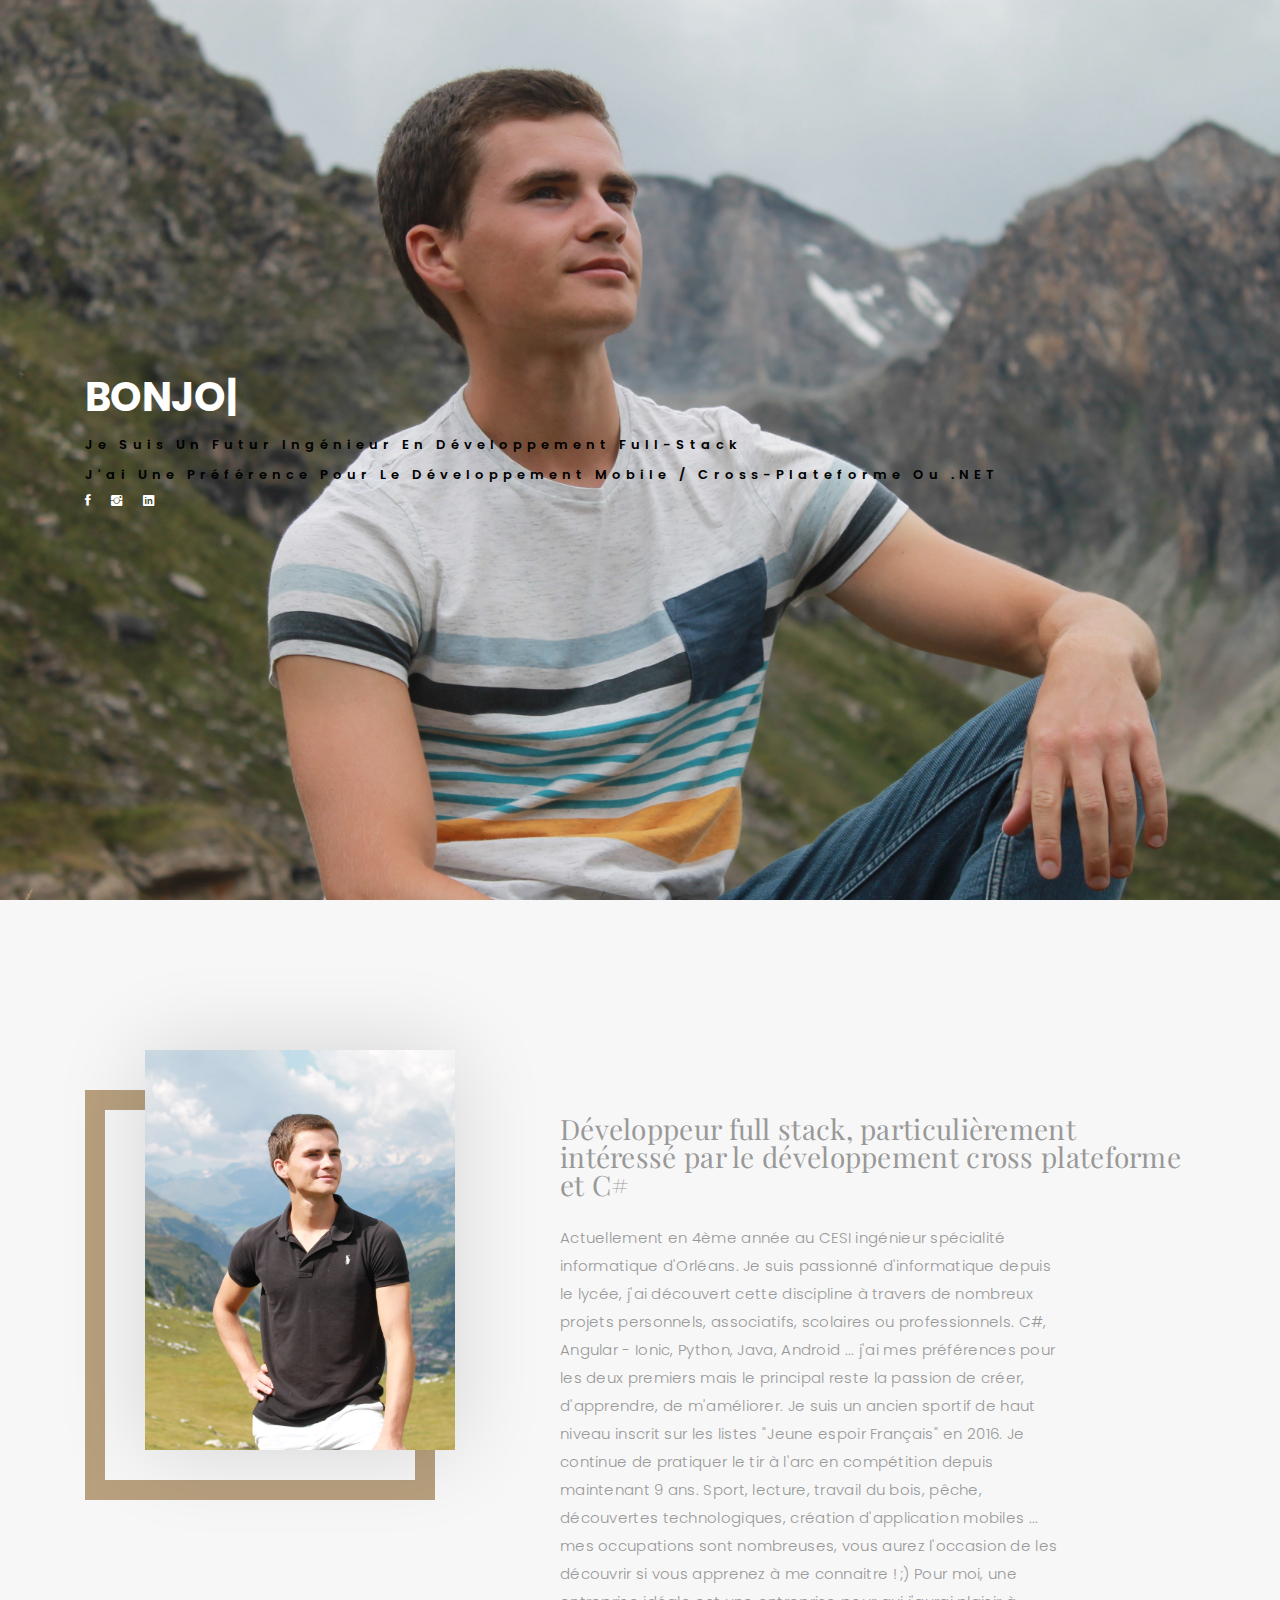
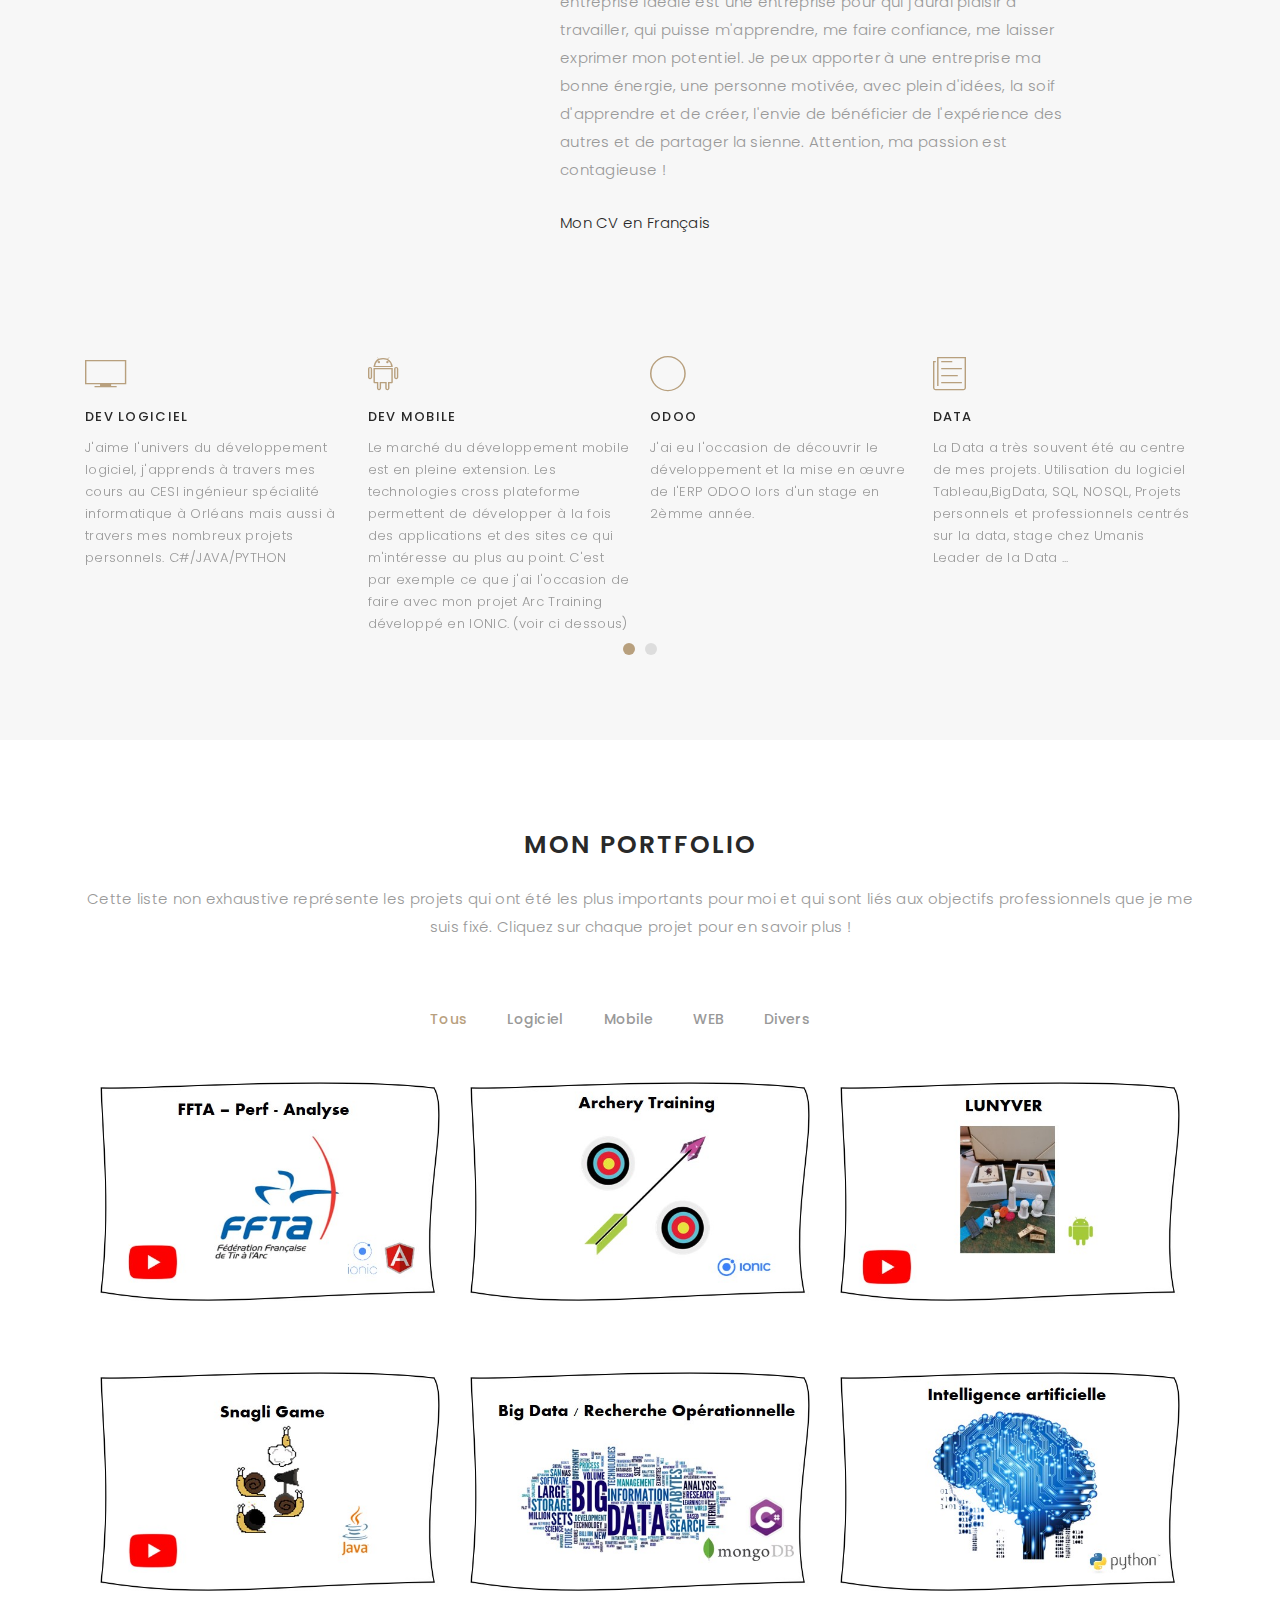
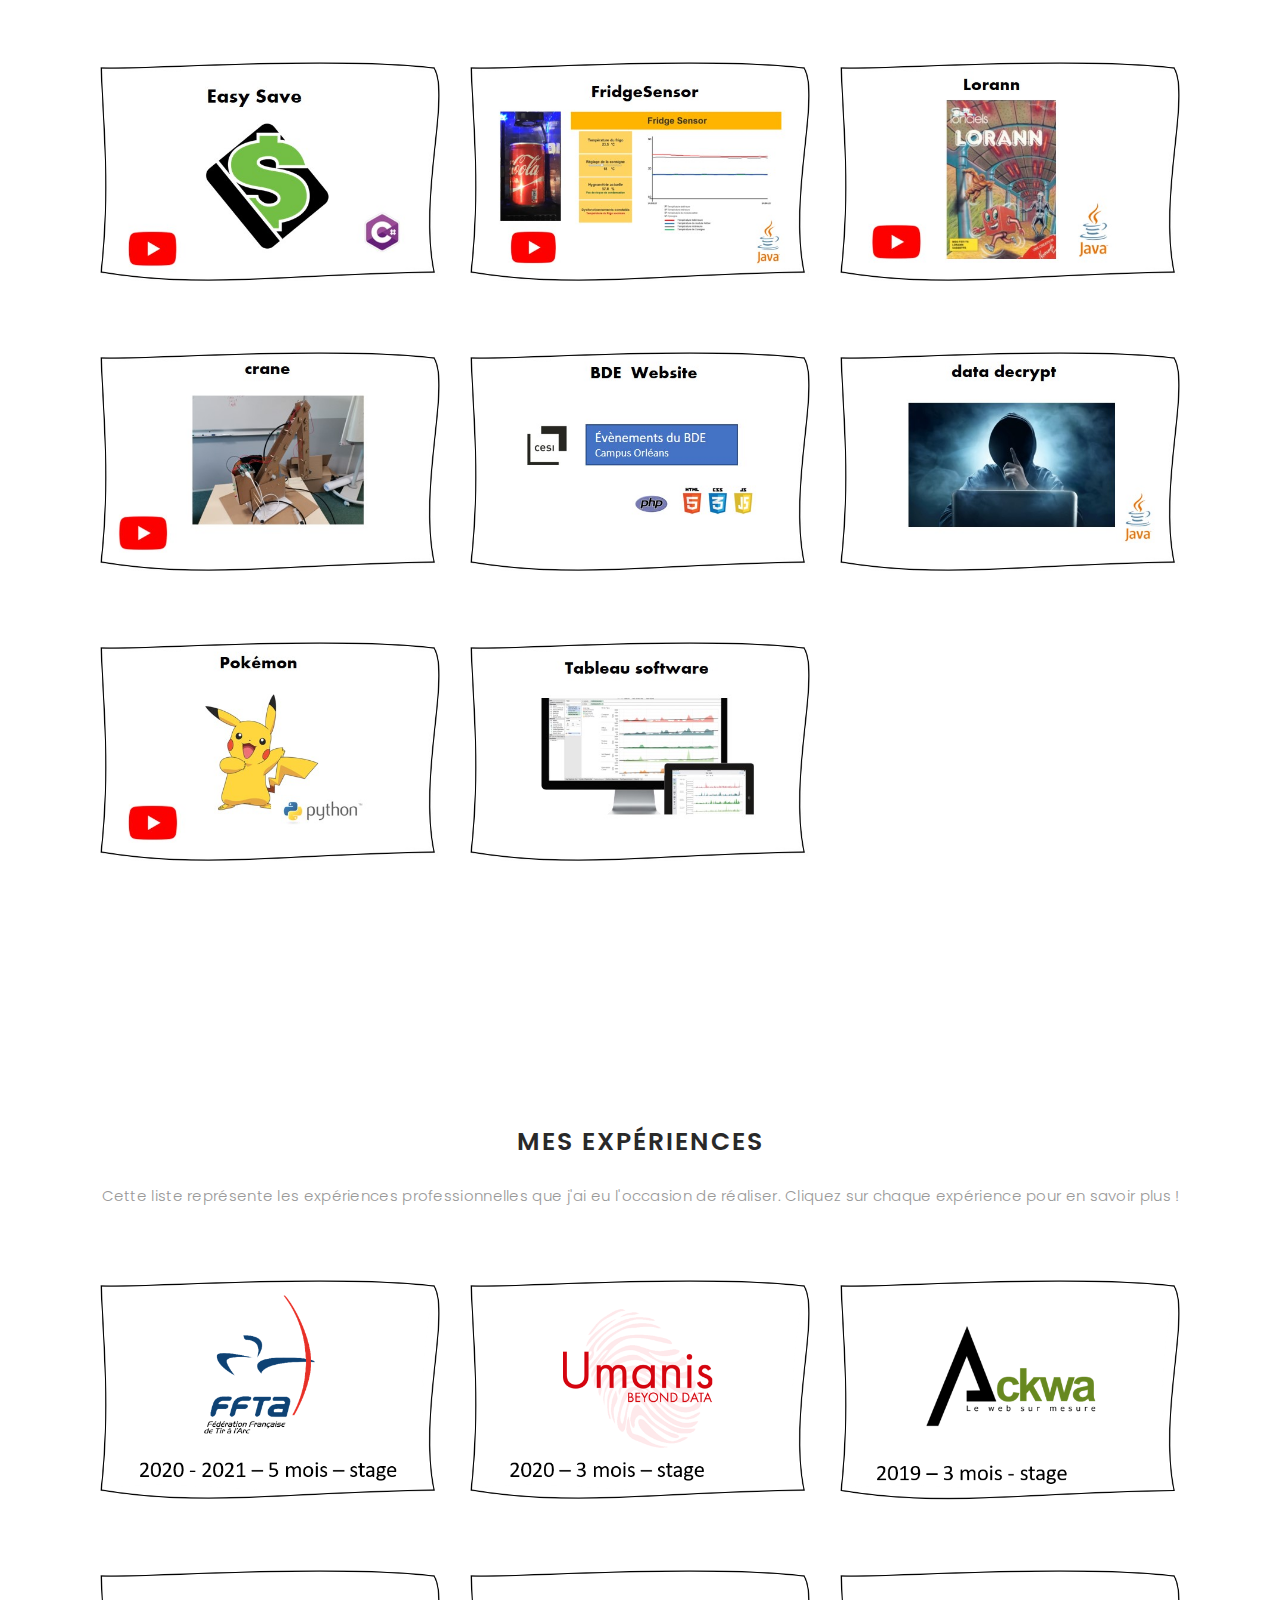
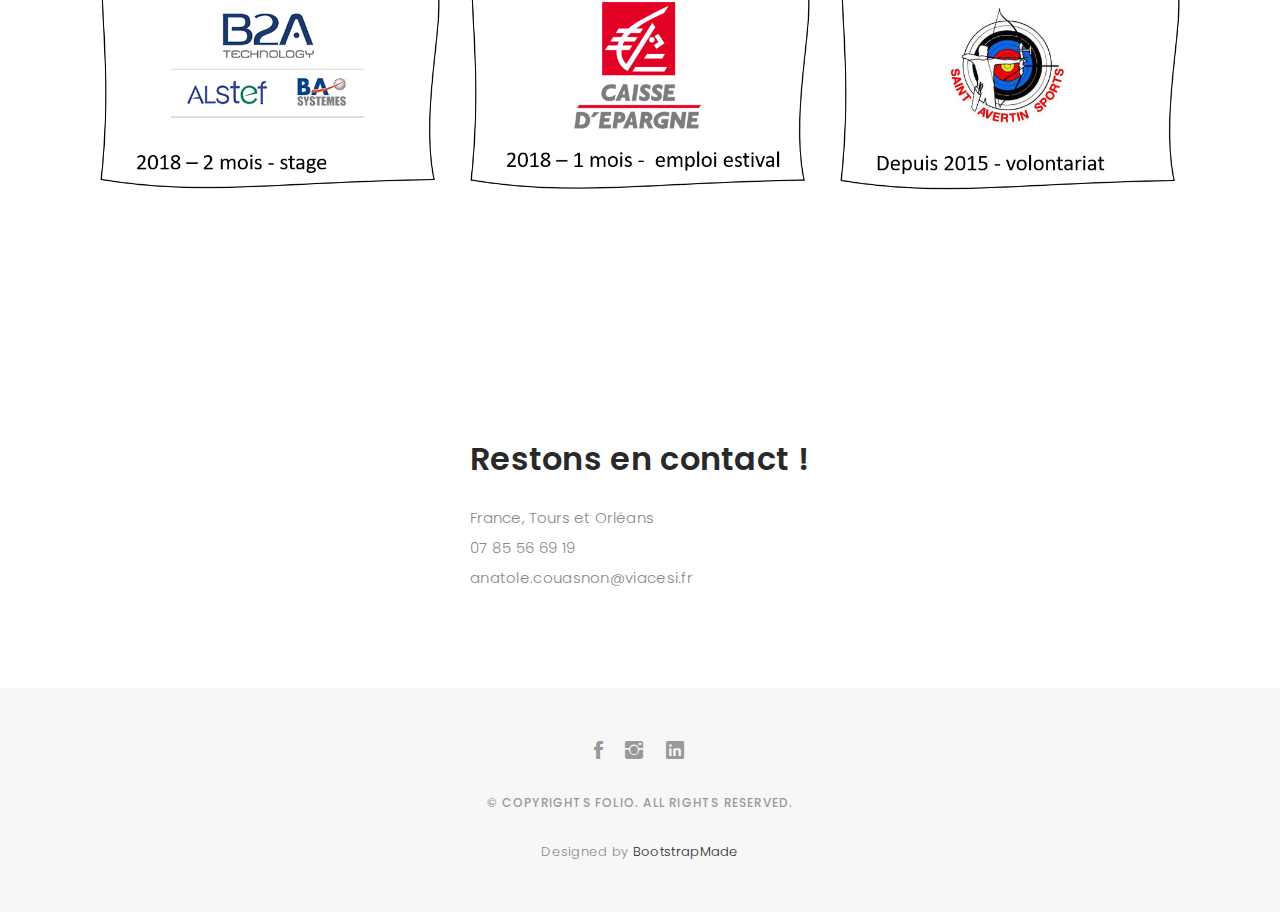
<file: index.html>
<!DOCTYPE html>
<html lang="en">

<head>
  <!-- meta -->
  <meta charset="utf-8">
  <meta content="width=device-width, initial-scale=1.0" name="viewport">

  <title>Anatole Couasnon Portfolio</title>
  <meta content="" name="keywords">
  <meta content="" name="description">

  <!-- Google Fonts -->
  <link href="https://fonts.googleapis.com/css?family=Poppins:300,300i,400,400i,500,500i,600,600i,700,700i|Playfair+Display:400,400i,700,700i,900,900i" rel="stylesheet">

  <!-- Bootstrap CSS File -->
  <link href="lib/bootstrap/css/bootstrap.min.css" rel="stylesheet">

  <!-- Libraries CSS Files -->
  <link href="lib/ionicons/css/ionicons.min.css" rel="stylesheet">
  <link href="lib/owlcarousel/assets/owl.carousel.min.css" rel="stylesheet">
  <link href="lib/magnific-popup/magnific-popup.css" rel="stylesheet">
  <link href="lib/hover/hover.min.css" rel="stylesheet">

  <!-- Main Stylesheet File -->
  <link href="css/style.css" rel="stylesheet">

  <!-- Responsive css -->
  <link href="css/responsive.css" rel="stylesheet">

  <!-- Favicon -->
  <link rel="shortcut icon" href="images/avataaars.png">

  <!-- =======================================================
    Theme Name: Folio
    Theme URL: https://bootstrapmade.com/folio-bootstrap-portfolio-template/
    Author: BootstrapMade.com
    Author URL: https://bootstrapmade.com
  ======================================================= -->
</head>

<body>

  <!-- start section navbar -->
  <nav id="main-nav">
    <div class="row">
      <div class="container">

        <div class="logo">
          <a href="index.html"><img src="images/logo.png" alt="logo"></a>
        </div>

        <div class="responsive"><i data-icon="m" class="ion-navicon-round"></i></div>

        <ul class="nav-menu list-unstyled">
          <li><a href="#header" class="smoothScroll">Accueil</a></li>
          <li><a href="#about" class="smoothScroll">En apprendre plus</a></li>
          <li><a href="#portfolio" class="smoothScroll">Portfolio</a></li>
          <li><a href="#experiences" class="smoothScroll">Experiences</a></li>
          <li><a href="#contact" class="smoothScroll">Contact</a></li>
        </ul>

      </div>
    </div>
  </nav>
  <!-- End section navbar -->


  <!-- start section header -->
  <div id="header" class="home">

    <div class="container">
      <div class="header-content">
        <h1><span class="typed"></span></h1>
        <p style="color:#000;">Je suis un futur ingénieur en développement full-stack</p>
		<p class="test"> J'ai une préférence pour le développement mobile / cross-plateforme ou .NET </p> 

        <ul class="list-unstyled list-social">
          <li><a href="https://www.facebook.com/anatole.couasnon"><i class="ion-social-facebook"></i></a></li>
          <li><a href="https://www.instagram.com/anatole_csn/"><i class="ion-social-instagram"></i></a></li>
		  <li><a href="https://www.linkedin.com/in/anatole-couasnon-65b700159/"><i class="ion-social-linkedin"></i></a></li>
		  
        </ul>
      </div>
    </div>
  </div>
  <!-- End section header -->


  <!-- start section about us -->
  <div id="about" class="paddsection">
    <div class="container">
      <div class="row justify-content-between">

        <div class="col-lg-4 ">
          <div class="div-img-bg">
            <div class="about-img">
              <img src="images/portrait.JPG" class="img-responsive" alt="me">
            </div>
          </div>
        </div>

        <div class="col-lg-7">
          <div class="about-descr">

            <p class="p-heading">Développeur full stack, particulièrement intéressé par le développement cross plateforme et C#</p>
            <p class="separator gray">Actuellement en 4ème année au CESI ingénieur spécialité informatique d'Orléans.
              Je suis passionné d'informatique depuis le lycée, j'ai découvert cette discipline à travers de nombreux projets personnels, associatifs, scolaires ou professionnels.
			  C#,  Angular - Ionic, Python, Java, Android ... j'ai mes préférences pour les deux premiers mais le principal reste la passion de créer, d'apprendre, de m'améliorer.
			  Je suis un ancien sportif de haut niveau inscrit sur les listes "Jeune espoir Français" en 2016. Je continue de pratiquer le tir à l'arc en compétition depuis maintenant 9 ans.
              Sport, lecture, travail du bois, pêche, découvertes technologiques, création d'application mobiles ... mes occupations sont nombreuses, vous aurez l'occasion de les découvrir si vous apprenez à me connaitre ! ;)
			  Pour moi, une entreprise idéale est une entreprise pour qui j'aurai plaisir à travailler, qui puisse m'apprendre, me faire confiance, me laisser exprimer mon potentiel. 
			  Je peux apporter à une entreprise ma bonne énergie, une personne motivée, avec plein d'idées, la soif d'apprendre et de créer, 
			  l'envie de bénéficier de l'expérience des autres et de partager la sienne. 
			  Attention, ma passion est contagieuse !
			</p>
            <p>
<!--              <a href="downloads/CV%20Anatole%20English%20Version.pdf" download>Mon CV en Anglais</a>-->
<!--              <br>-->
              <a href="downloads/CV_Anatole_Version_Francaise.pdf" download>Mon CV en Français</a>
            </p>

          </div>

        </div>
      </div>
    </div>
  </div>
  <!-- end section about us -->


  <!-- start section services -->
  <div id="services">
    <div class="container">

        <div class="services-carousel owl-theme">

          <div class="services-block">

            <i class="ion-ios-monitor-outline"></i>
            <span>DEV LOGICIEL</span>
            <p class="separator">J'aime l'univers du développement logiciel, j'apprends à travers mes cours au CESI ingénieur spécialité informatique à Orléans mais aussi à travers mes nombreux projets personnels. C#/JAVA/PYTHON</p>

          </div>
		  
		  
          <div class="services-block">

            <i class="ion-social-android-outline"></i>
            <span>DEV MOBILE</span>
            <p class="separator">Le marché du développement mobile est en pleine extension. Les technologies cross plateforme permettent de développer à la fois des applications et des sites ce qui m'intéresse au plus au point. C'est par exemple ce que j'ai l'occasion de faire avec mon projet Arc Training développé en IONIC. (voir ci dessous) </p>

          </div>

          <div class="services-block">

            <i class="ion-ios-circle-outline"></i>
            <span>ODOO</span>
            <p class="separator">J'ai eu l'occasion de découvrir le développement et la mise en œuvre de l'ERP ODOO lors d'un stage en 2èmme année. </p>

          </div>

          <div class="services-block">

            <i class="ion-ios-paper-outline"></i>
            <span>DATA</span>
            <p class="separator">La Data a très souvent été au centre de mes projets. Utilisation du logiciel Tableau,BigData, SQL, NOSQL, Projets personnels et professionnels centrés sur la data, stage chez Umanis Leader de la Data ... 

          </div>

          <div class="services-block">

            <i class="ion-social-html5"></i>
            <span>WEB</span>
            <p class="separator">WEB, ASP.NET CORE (C#), HTML / CSS / PHP / Angular / Javascript & Typescript</p>

          </div>

          <div class="services-block">

            <i class="ion-social-github"></i>
            <span>VERSIONNING</span>
            <p class="separator">Utilisation quotidienne des outils de versionning Git / Mercurial (école, personnel, stage, etc.)</p>

          </div>

        </div>

    </div>

  </div>
  <!-- end section services -->


  <!-- start section portfolio -->
  <div id="portfolio" class="text-center paddsection">

    <div class="container">
      <div class="section-title text-center">
        <h2>Mon Portfolio</h2>
		<p> Cette liste non exhaustive représente les projets qui ont été les plus importants pour moi et qui sont liés aux objectifs professionnels que je me suis fixé. Cliquez sur chaque projet pour en savoir plus !</p>
      </div>
    </div>

    <div class="container">
      <div class="row">
        <div class="col-md-12">

          <div class="portfolio-list">

            <ul class="nav list-unstyled" id="portfolio-flters">
              <li class="filter filter-active" data-filter=".all">Tous</li>
              <li class="filter" data-filter=".poo">Logiciel</li>
              <li class="filter" data-filter=".mobile">Mobile</li>
              <li class="filter" data-filter=".web">WEB</li>
              <li class="filter" data-filter=".various">Divers</li>
            </ul>

          </div>

          <div class="portfolio-container">
		 
		 
            <div class="col-lg-4 col-md-6 portfolio-thumbnail all mobile webdesign web" >
              <a class="popup-img" href="images/portfolio/descrFFTA.png" onClick="window.open('https://www.youtube.com/watch?v=XcKEUY8oXww&ab_channel=Snargol','location=no');return false;">
                <img src="images/portfolio/ffta.jpg" alt="img">
              </a>
            </div>

            <div class="col-lg-4 col-md-6 portfolio-thumbnail all mobile webdesign web" >
              <a class="popup-img" href="images/portfolio/descrArchery.png">
                <img src="images/portfolio/TirArc.jpg" alt="img">
              </a>
            </div>

            <div class="col-lg-4 col-md-6 portfolio-thumbnail all mobile various webdesign" >
              <a class="popup-img" href="images/portfolio/descrLunyver.png" onClick="window.open('https://youtu.be/PmusJwuw-LM','location=no');return false;">
                <img src="images/portfolio/LUNYVER.jpg" alt="img">
              </a>
            </div>

            <div class="col-lg-4 col-md-6 portfolio-thumbnail all poo webdesign">
				<a class="popup-img" href="images/portfolio/descrSnagli.png" onClick="window.open('https://www.youtube.com/watch?v=e9RheX8kCL0&t=1s','location=no');return false;">
					<img src="images/portfolio/Snagli.jpg" alt="img">
				</a>
            </div>
			
            <div class="col-lg-4 col-md-6 portfolio-thumbnail all various" >
              <a class="popup-img" href="images/portfolio/descrBigData.png">
                <img src="images/portfolio/BigData.jpg" alt="img">
              </a>
            </div>
			
			            <div class="col-lg-4 col-md-6 portfolio-thumbnail all various" >
              <a class="popup-img" href="images/portfolio/descrIA.png">
                <img src="images/portfolio/IA.jpg" alt="img">
              </a>
            </div>

			<div class="col-lg-4 col-md-6 portfolio-thumbnail all poo" >
				<a class="popup-img" href="images/portfolio/descrEasySave.png" onClick="window.open('https://youtu.be/I2k3BYUa0Gk','location=no');return false;">
					<img src="images/portfolio/EasySave.jpg" alt="img">
				</a>
            </div>
			
			<div class="col-lg-4 col-md-6 portfolio-thumbnail all poo various webdesign" >
				<a class="popup-img" href="images/portfolio/descrFridge.png" onClick="window.open('https://www.youtube.com/watch?v=UZVKnWe3COs','location=no');return false;">
					<img src="images/portfolio/FridgeSensor.jpg" alt="img">
				</a>
            </div>
			
			<div class="col-lg-4 col-md-6 portfolio-thumbnail all poo webdesign" >
				<a class="popup-img" href="images/portfolio/descrLorann.png" onClick="window.open('https://www.youtube.com/watch?v=Mbu4ZqDn-TI','location=no');return false;">
					<img src="images/portfolio/Lorann.jpg" alt="img">
				</a>
            </div>
			
			
			<div class="col-lg-4 col-md-6 portfolio-thumbnail all various webdesign" >
              <a class="popup-img" href="images/portfolio/descrGrue.png" onClick="window.open('https://youtu.be/7EtprCyX0TM','location=no');return false;">
                <img src="images/portfolio/Grue.jpg" alt="img">
              </a>
            </div>
			
			
			<div class="col-lg-4 col-md-6 portfolio-thumbnail all web webdesign" >
              <a class="popup-img" href="images/portfolio/descrBDE.png">
                <img src="images/portfolio/Bde.jpg" alt="img">
              </a>
            </div>
			
			
			<div class="col-lg-4 col-md-6 portfolio-thumbnail all poo various webdesign" >
              <a class="popup-img" href="images/portfolio/descrDatas.png">
                <img src="images/portfolio/Dechiffrage.jpg" alt="img">
              </a>
            </div>
			
			
			<div class="col-lg-4 col-md-6 portfolio-thumbnail all poo webdesign" >
              <a class="popup-img" href="images/portfolio/descrPokémon.png" onClick="window.open('https://youtu.be/ddSe5OrasyQ','location=no');return false;">
                <img src="images/portfolio/Pokemon.jpg" alt="img">
              </a>
            </div>
			
			
			<div class="col-lg-4 col-md-6 portfolio-thumbnail all various webdesign" >
              <a class="popup-img" href="images/portfolio/descrTableau.png">
                <img src="images/portfolio/Tableau.jpg" alt="img">
              </a>
            </div>

          </div>
        </div>
      </div>
    </div>

  </div>
  <!-- End section portfolio -->

  <!-- start section experiences -->
  <div id="experiences" class="text-center paddsection">

    <div class="container">
      <div class="section-title text-center">
        <h2>Mes expériences</h2>
        <p> Cette liste représente les expériences professionnelles que j'ai eu l'occasion de réaliser. Cliquez sur chaque expérience pour en savoir plus  ! </p>
      </div>
    </div>

    <div class="container">
      <div class="row">
        <div class="col-md-12">

          <div class="portfolio-container">
		  
			<div class="col-lg-4 col-md-6 portfolio-thumbnail all poo web various mobile" >
              <a class="popup-img" href="images/experiences/fftaDescr.png">
                <img src="images/experiences/ffta.png" alt="img">
              </a>
            </div>


            <div class="col-lg-4 col-md-6 portfolio-thumbnail all poo web various mobile" >
              <a class="popup-img" href="images/experiences/umanisDescr.png">
                <img src="images/experiences/umanis.png" alt="img">
              </a>
            </div>

            <div class="col-lg-4 col-md-6 portfolio-thumbnail all poo web various mobile" >
              <a class="popup-img" href="images/experiences/ackwaDescr.png">
                <img src="images/experiences/ackwa.png" alt="img">
              </a>
            </div>

            <div class="col-lg-4 col-md-6 portfolio-thumbnail all poo web various mobile" >
              <a class="popup-img" href="images/experiences/alstefDescr.png">
                <img src="images/experiences/alstef.png" alt="img">
              </a>
            </div>

            <div class="col-lg-4 col-md-6 portfolio-thumbnail all poo web various mobile" >
              <a class="popup-img" href="images/experiences/epargneDescr.png">
                <img src="images/experiences/epargne.png" alt="img">
              </a>
            </div>

            <div class="col-lg-4 col-md-6 portfolio-thumbnail all poo web various mobile" >
              <a class="popup-img" href="images/experiences/archeryDescr.png.png">
                <img src="images/experiences/archery.png" alt="img">
              </a>
            </div>



          </div>
        </div>
      </div>
    </div>

  </div>
  <!-- End section experiences -->

  <!-- start section journal 
  <div id="journal" class="text-left paddsection">

    <div class="container">
      <div class="section-title text-center">
        <h2>journal</h2>
      </div>
    </div>

    <div class="container">
      <div class="journal-block">
        <div class="row">

          <div class="col-lg-4 col-md-6">
            <div class="journal-info">

              <a href="blog-single.html"><img src="images/blog-post-1.jpg" class="img-responsive" alt="img"></a>

              <div class="journal-txt">

                <h4><a href="blog-single.html">SO LETS MAKE THE MOST IS BEAUTIFUL</a></h4>
                <p class="separator">To an English person, it will seem like simplified English
                </p>

              </div>

            </div>
          </div>

          <div class="col-lg-4 col-md-6">
            <div class="journal-info">

              <a href="blog-single.html"><img src="images/blog-post-2.jpg" class="img-responsive" alt="img"></a>

              <div class="journal-txt">

                <h4><a href="#blog-single.html">WE'RE GONA MAKE DREAMS COMES</a></h4>
                <p class="separator">To an English person, it will seem like simplified English
                </p>

              </div>

            </div>
          </div>

          <div class="col-lg-4 col-md-6">
            <div class="journal-info">

              <a href="blog-single.html"><img src="images/blog-post-3.jpg" class="img-responsive" alt="img"></a>

              <div class="journal-txt">

                <h4><a href="blog-single.html">NEW LIFE CIVILIZATIONS TO BOLDLY</a></h4>
                <p class="separator">To an English person, it will seem like simplified English
                </p>

              </div>

            </div>
          </div>

        </div>
      </div>
    </div>

  </div>-->
  <!-- End section journal -->


  <!-- start sectoion contact -->
  <div id="contact" class="paddsection">
    <div class="container">
      <div class="contact-block1">
        <div class="row">

          <div class="col-lg-6 center">
            <div class="contact-contact">

              <h2 class="mb-30">Restons en contact !</h2>

              <ul class="contact-details">
                <li><span>France, Tours et Orléans</span></li>
                <li><span>07 85 56 69 19</span></li>
                <li><span>anatole.couasnon@viacesi.fr</span></li>
              </ul>

            </div>
          </div>

          <!--<div class="col-lg-6">
            <form action="" method="post" role="form" class="contactForm">
              <div class="row">

                <div id="sendmessage">Your message has been sent. Thank you!</div>
                <div id="errormessage"></div>

                <div class="col-lg-6">
                  <div class="form-group contact-block1">
                    <input type="text" name="name" class="form-control" id="name" placeholder="Your Name" data-rule="minlen:4" data-msg="Please enter at least 4 chars" />
                    <div class="validation"></div>
                  </div>
                </div>

                <div class="col-lg-6">
                  <div class="form-group">
                    <input type="email" class="form-control" name="email" id="email" placeholder="Your Email" data-rule="email" data-msg="Please enter a valid email" />
                    <div class="validation"></div>
                  </div>
                </div>

                <div class="col-lg-12">
                  <div class="form-group">
                    <input type="text" class="form-control" name="subject" id="subject" placeholder="Subject" data-rule="minlen:4" data-msg="Please enter at least 8 chars of subject" />
                    <div class="validation"></div>
                  </div>
                </div>

                <div class="col-lg-12">
                  <div class="form-group">
                    <textarea class="form-control" name="message" rows="12" data-rule="required" data-msg="Please write something for us" placeholder="Message"></textarea>
                    <div class="validation"></div>
                  </div>
                </div>

                <div class="col-lg-12">
                  <input type="submit" class="btn btn-defeault btn-send" value="Send message">
                </div>

              </div>
            </form>
          </div>-->
        </div>
      </div>
    </div>
  </div>
  <!-- start sectoion contact -->


  <!-- start section footer -->
  <div id="footer" class="text-center">
    <div class="container">
      <div class="socials-media text-center">


		<ul class="list-unstyled">
          <li><a href="https://www.facebook.com/anatole.couasnon"><i class="ion-social-facebook"></i></a></li>
          <li><a href="https://www.instagram.com/anatole_csn/"><i class="ion-social-instagram"></i></a></li>
		  <li><a href="https://www.linkedin.com/in/anatole-couasnon-65b700159/"><i class="ion-social-linkedin"></i></a></li>
		  
        </ul>

      </div>

      <p>&copy; Copyrights Folio. All rights reserved.</p>

      <div class="credits">
        <!--
          All the links in the footer should remain intact.
          You can delete the links only if you purchased the pro version.
          Licensing information: https://bootstrapmade.com/license/
          Purchase the pro version with working PHP/AJAX contact form: https://bootstrapmade.com/buy/?theme=Folio
        -->
        Designed by <a href="https://bootstrapmade.com/">BootstrapMade</a>
      </div>

    </div>
  </div>
  <!-- End section footer -->

  <!-- JavaScript Libraries -->
  <script src="lib/jquery/jquery.min.js"></script>
  <script src="lib/jquery/jquery-migrate.min.js"></script>
  <script src="lib/bootstrap/js/bootstrap.bundle.min.js"></script>
  <script src="lib/typed/typed.js"></script>
  <script src="lib/owlcarousel/owl.carousel.min.js"></script>
  <script src="lib/magnific-popup/magnific-popup.min.js"></script>
  <script src="lib/isotope/isotope.pkgd.min.js"></script>

  <!-- Contact Form JavaScript File -->
  <script src="contactform/contactform.js"></script>

  <!-- Template Main Javascript File -->
  <script src="js/main.js"></script>

</body>

</html>
</file>
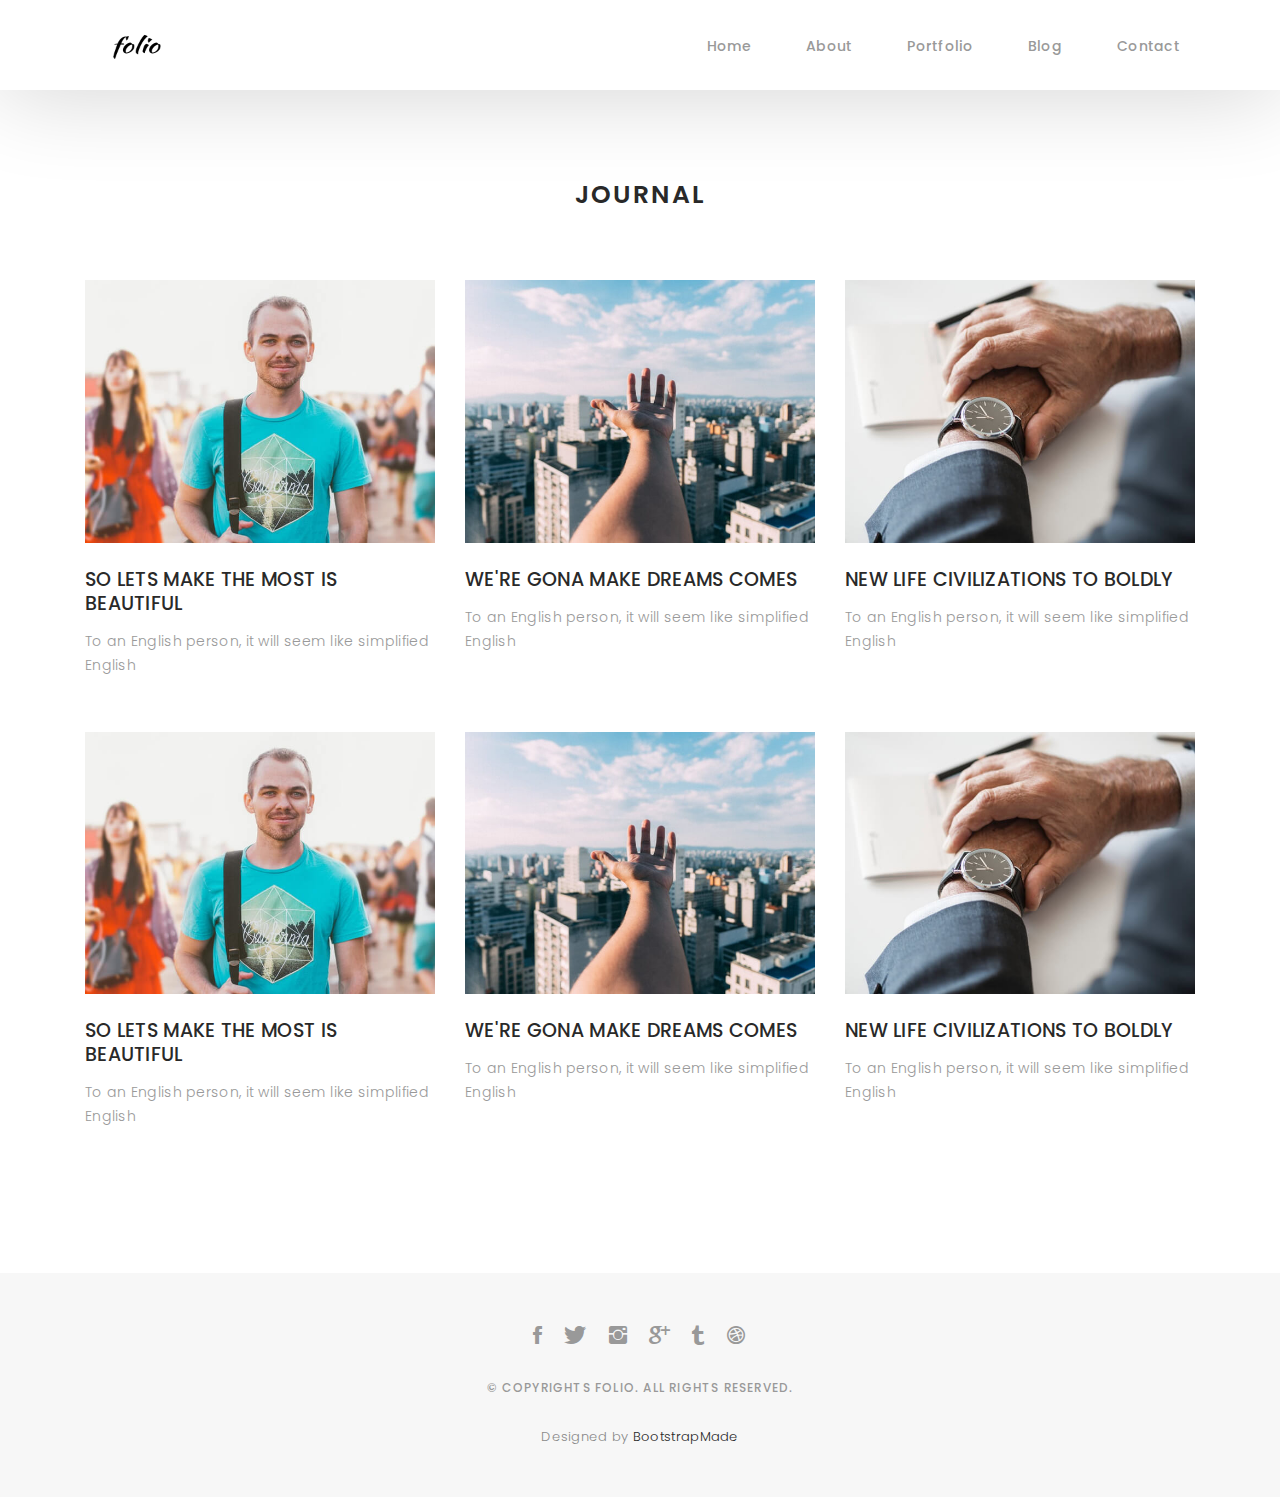
<file: blog-grid.html>
<!DOCTYPE html>
<html lang="en">

<head>
  <!-- meta -->
  <meta charset="utf-8">
  <meta content="width=device-width, initial-scale=1.0" name="viewport">

  <title>Folio - Blog Grid</title>
  <meta content="" name="keywords">
  <meta content="" name="description">

  <!-- Google Fonts -->
  <link href="https://fonts.googleapis.com/css?family=Poppins:300,300i,400,400i,500,500i,600,600i,700,700i|Playfair+Display:400,400i,700,700i,900,900i" rel="stylesheet">

  <!-- Bootstrap CSS File -->
  <link href="lib/bootstrap/css/bootstrap.min.css" rel="stylesheet">

  <!-- Libraries CSS Files -->
  <link href="lib/ionicons/css/ionicons.min.css" rel="stylesheet">
  <link href="lib/owlcarousel/assets/owl.carousel.min.css" rel="stylesheet">
  <link href="lib/magnific-popup/magnific-popup.css" rel="stylesheet">
  <link href="lib/hover/hover.min.css" rel="stylesheet">

  <!-- Blog Stylesheet File -->
  <link href="css/blog.css" rel="stylesheet">

  <!-- Main Stylesheet File -->
  <link href="css/style.css" rel="stylesheet">

  <!-- Responsive css -->
  <link href="css/responsive.css" rel="stylesheet">

  <!-- Favicon -->
  <link rel="shortcut icon" href="images/favicon.png">

  <!-- =======================================================
    Theme Name: Folio
    Theme URL: https://bootstrapmade.com/folio-bootstrap-portfolio-template/
    Author: BootstrapMade.com
    Author URL: https://bootstrapmade.com
  ======================================================= -->
</head>

<body>

  <!-- start section navbar -->
  <nav id="main-nav-subpage" class="subpage-nav">
    <div class="row">
      <div class="container">

        <div class="logo">
          <a href="index.html"><img src="images/logo.png" alt="logo"></a>
        </div>

        <div class="responsive"><i data-icon="m" class="ion-navicon-round"></i></div>

        <ul class="nav-menu list-unstyled">
          <li><a href="#homee" class="smoothScroll">Home</a></li>
          <li><a href="#about" class="smoothScroll">About</a></li>
          <li><a href="#portfolio" class="smoothScroll">Portfolio</a></li>
          <li><a href="#blog" class="smoothScroll">Blog</a></li>
          <li><a href="#contact" class="smoothScroll">Contact</a></li>
        </ul>

      </div>
    </div>
  </nav>
  <!-- End section navbar -->

  <!-- start section journal -->
  <div id="journal-blog" class="text-left  paddsections">

    <div class="container">
      <div class="section-title text-center">
        <h2>journal</h2>
      </div>
    </div>

    <div class="container">
      <div class="journal-block">
        <div class="row">

          <div class="col-lg-4 col-md-6">
            <div class="journal-info mb-30">

              <a href="blog-single.html"><img src="images/blog-post-1.jpg" class="img-responsive" alt="img"></a>

              <div class="journal-txt">

                <h4><a href="blog-single.html">SO LETS MAKE THE MOST IS BEAUTIFUL</a></h4>
                <p class="separator">To an English person, it will seem like simplified English
                </p>

              </div>

            </div>
          </div>

          <div class="col-lg-4 col-md-6">
            <div class="journal-info mb-30">

              <a href="blog-single.html"><img src="images/blog-post-2.jpg" class="img-responsive" alt="img"></a>

              <div class="journal-txt">

                <h4><a href="blog-single.html">WE'RE GONA MAKE DREAMS COMES</a></h4>
                <p class="separator">To an English person, it will seem like simplified English
                </p>

              </div>

            </div>
          </div>

          <div class="col-lg-4 col-md-6">
            <div class="journal-info mb-30">

              <a href="blog-single.html"><img src="images/blog-post-3.jpg" class="img-responsive" alt="img"></a>

              <div class="journal-txt">

                <h4><a href="blog-single.html">NEW LIFE CIVILIZATIONS TO BOLDLY</a></h4>
                <p class="separator">To an English person, it will seem like simplified English
                </p>

              </div>

            </div>
          </div>

          <div class="col-lg-4 col-md-6">
            <div class="journal-info mb-30">

              <a href="blog-single.html"><img src="images/blog-post-1.jpg" class="img-responsive" alt="img"></a>

              <div class="journal-txt">

                <h4><a href="blog-single.html">SO LETS MAKE THE MOST IS BEAUTIFUL</a></h4>
                <p class="separator">To an English person, it will seem like simplified English
                </p>

              </div>

            </div>
          </div>

          <div class="col-lg-4 col-md-6">
            <div class="journal-info mb-30">

              <a href="blog-single.html"><img src="images/blog-post-2.jpg" class="img-responsive" alt="img"></a>

              <div class="journal-txt">

                <h4><a href="blog-single.html">WE'RE GONA MAKE DREAMS COMES</a></h4>
                <p class="separator">To an English person, it will seem like simplified English
                </p>

              </div>

            </div>
          </div>

          <div class="col-lg-4 col-md-6">
            <div class="journal-info mb-30">

              <a href="blog-single.html"><img src="images/blog-post-3.jpg" class="img-responsive" alt="img"></a>

              <div class="journal-txt">

                <h4><a href="blog-single.html">NEW LIFE CIVILIZATIONS TO BOLDLY</a></h4>
                <p class="separator">To an English person, it will seem like simplified English
                </p>

              </div>

            </div>
          </div>

        </div>
      </div>
    </div>
  </div>
  <!-- End section journal -->


  <!-- start section footer -->
  <div id="footer" class="text-center">
    <div class="container">
      <div class="socials-media text-center">

        <ul class="list-unstyled">
          <li><a href="#"><i class="ion-social-facebook"></i></a></li>
          <li><a href="#"><i class="ion-social-twitter"></i></a></li>
          <li><a href="#"><i class="ion-social-instagram"></i></a></li>
          <li><a href="#"><i class="ion-social-googleplus"></i></a></li>
          <li><a href="#"><i class="ion-social-tumblr"></i></a></li>
          <li><a href="#"><i class="ion-social-dribbble"></i></a></li>
        </ul>

      </div>

      <p>&copy; Copyrights Folio. All rights reserved.</p>

      <div class="credits">
        <!--
          All the links in the footer should remain intact.
          You can delete the links only if you purchased the pro version.
          Licensing information: https://bootstrapmade.com/license/
          Purchase the pro version with working PHP/AJAX contact form: https://bootstrapmade.com/buy/?theme=Folio
        -->
        Designed by <a href="https://bootstrapmade.com/">BootstrapMade</a>
      </div>

    </div>
  </div>
  <!-- End section footer -->

  <!-- JavaScript Libraries -->
  <script src="lib/jquery/jquery.min.js"></script>
  <script src="lib/jquery/jquery-migrate.min.js"></script>
  <script src="lib/bootstrap/js/bootstrap.bundle.min.js"></script>
  <script src="lib/typed/typed.js"></script>
  <script src="lib/owlcarousel/owl.carousel.min.js"></script>
  <script src="lib/magnific-popup/magnific-popup.min.js"></script>
  <script src="lib/isotope/isotope.pkgd.min.js"></script>

  <!-- Contact Form JavaScript File -->
  <script src="contactform/contactform.js"></script>

  <!-- Template Main Javascript File -->
  <script src="js/main.js"></script>

</body>

</html>
</file>
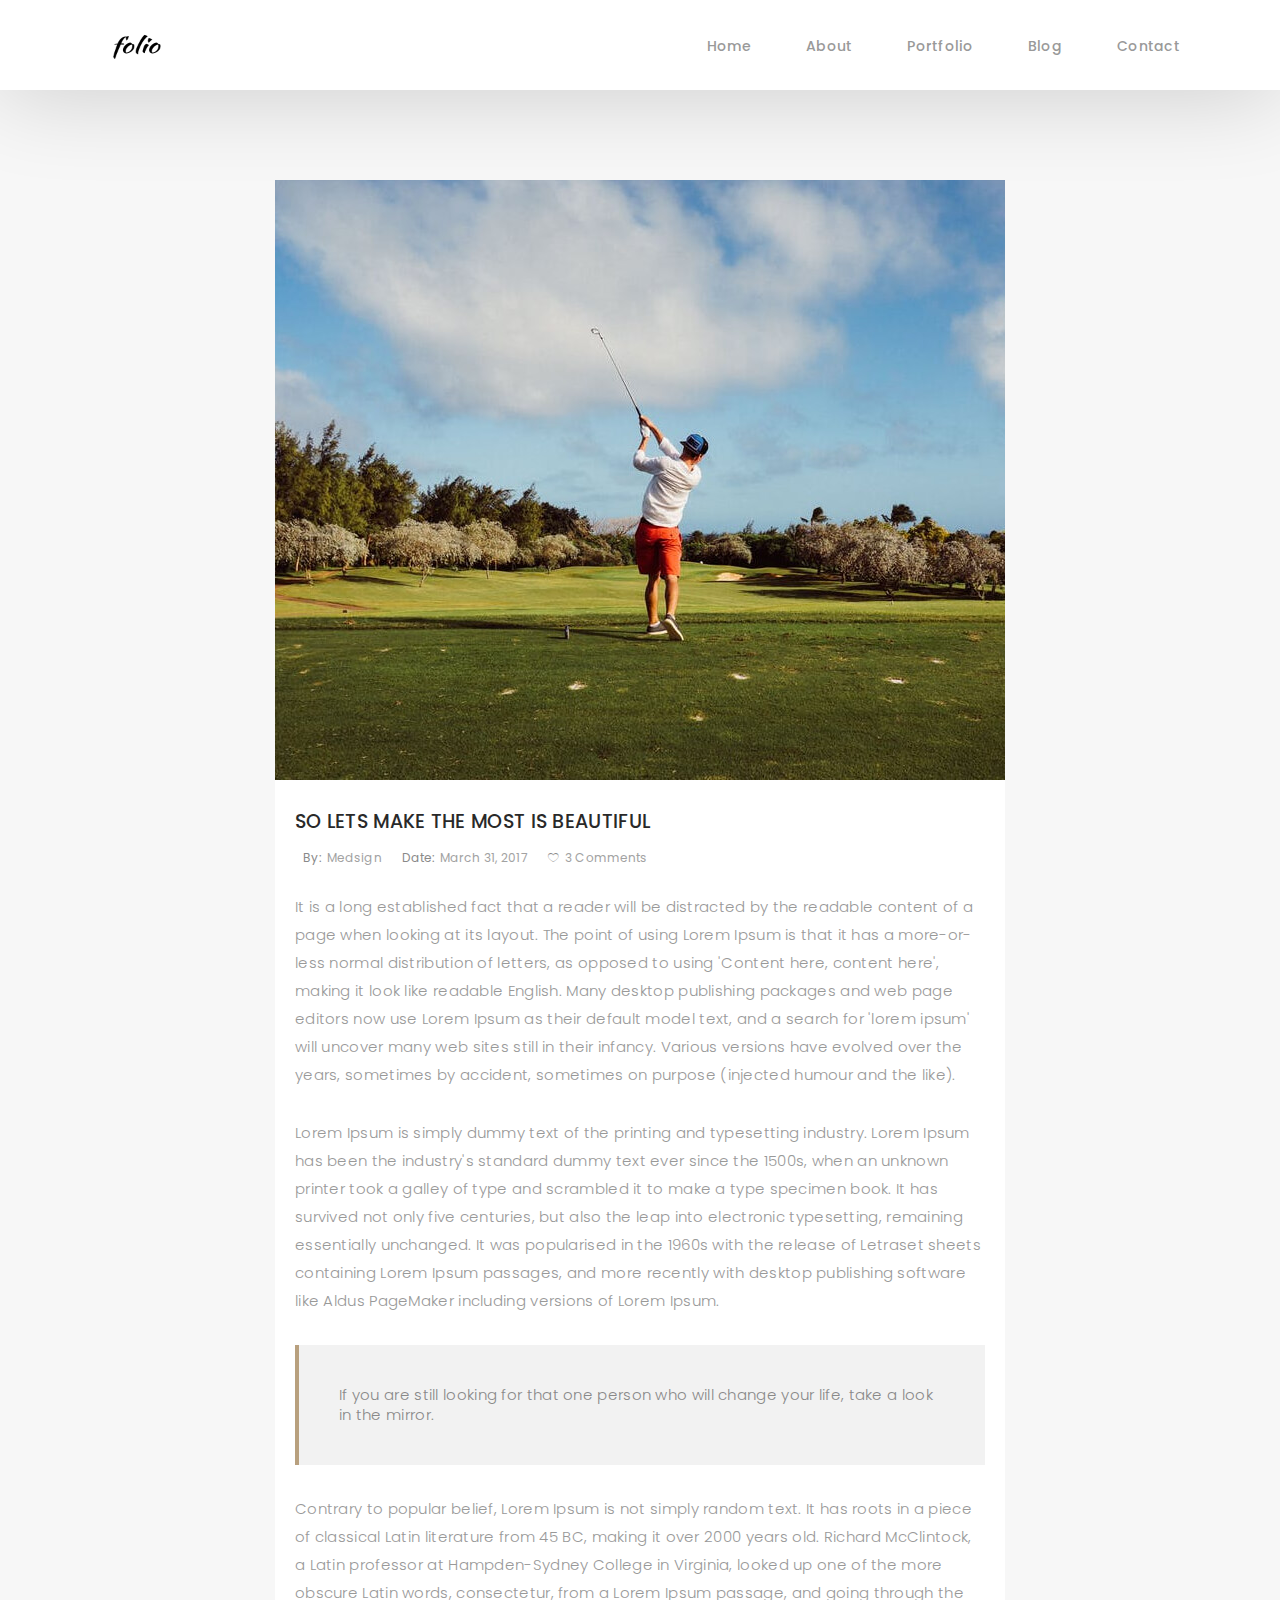
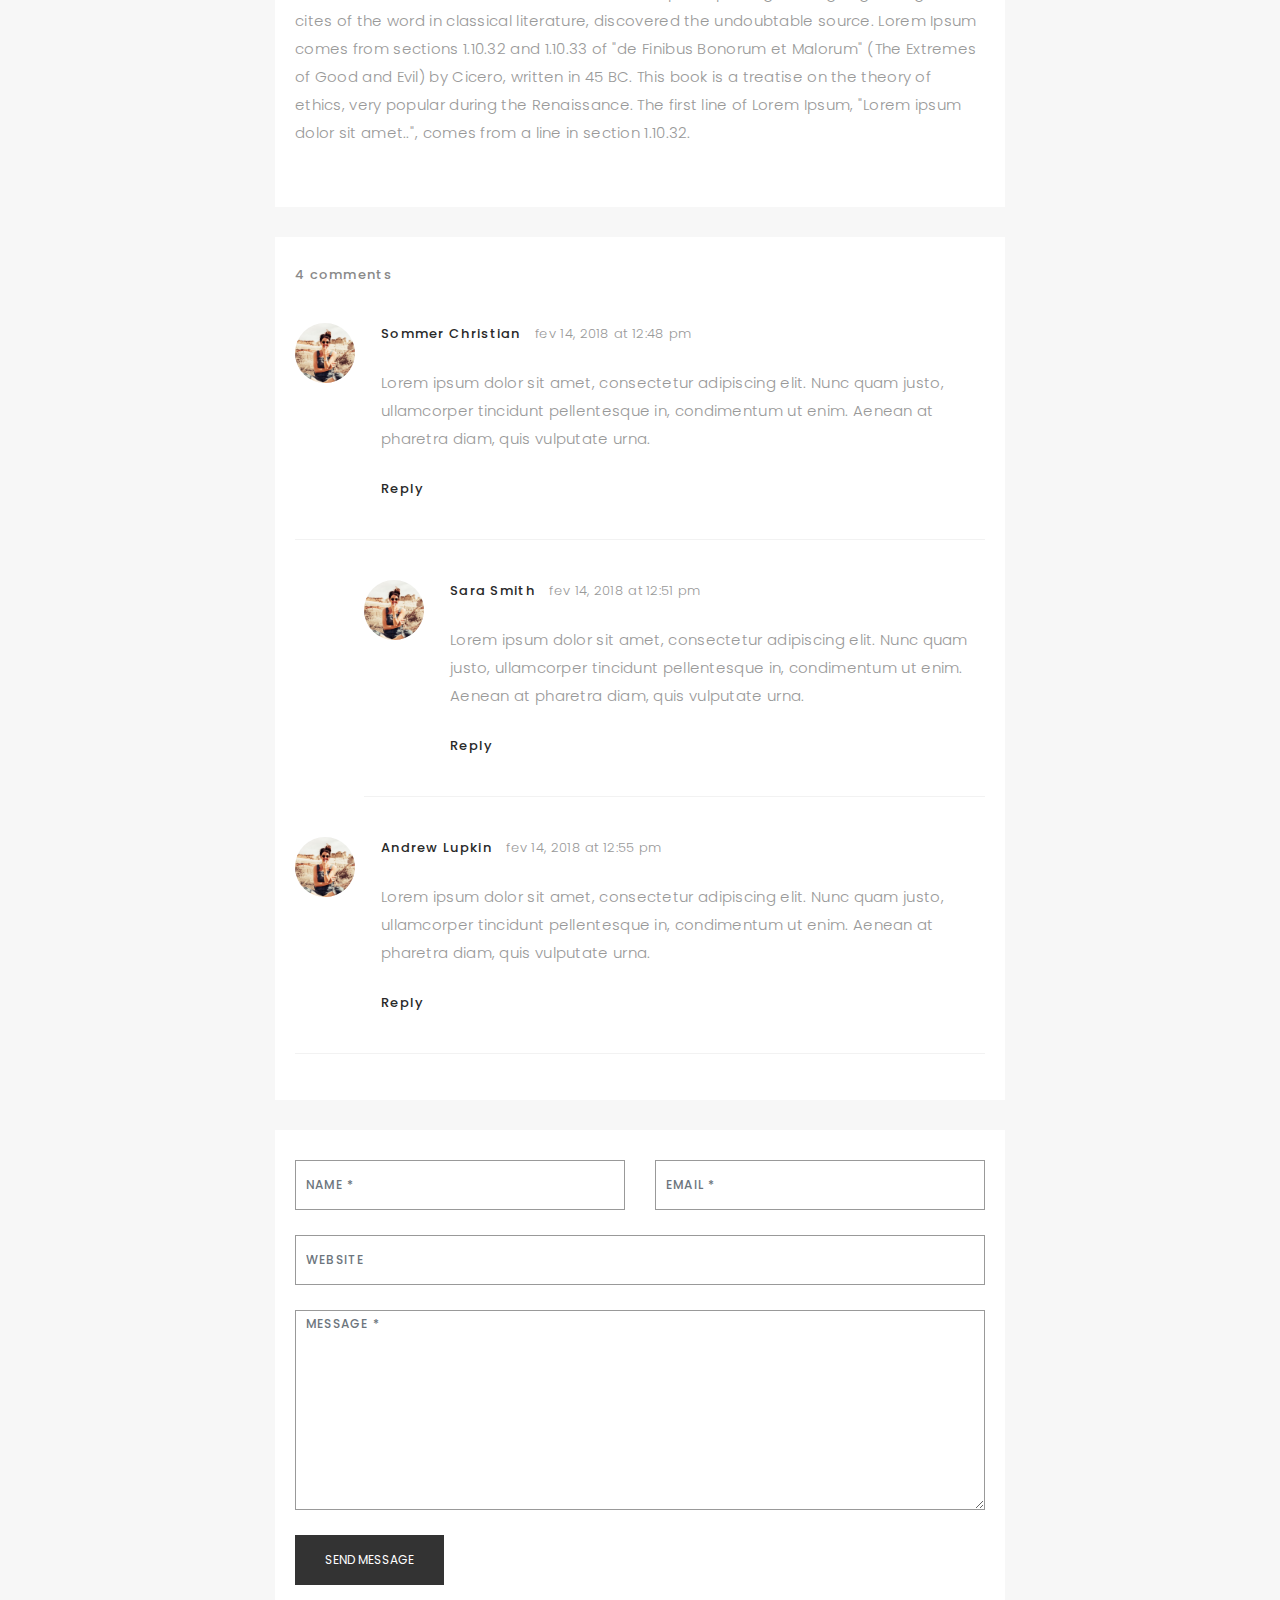
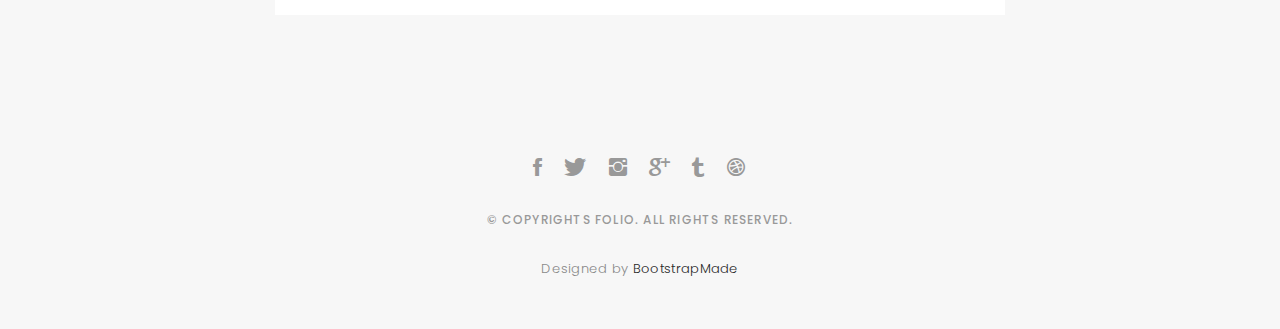
<file: blog-single.html>
<!DOCTYPE html>
<html lang="en">

<head>
  <!-- meta -->
  <meta charset="utf-8">
  <meta content="width=device-width, initial-scale=1.0" name="viewport">

  <title>Folio - Blog Singlee</title>
  <meta content="" name="keywords">
  <meta content="" name="description">

  <!-- Google Fonts -->
  <link href="https://fonts.googleapis.com/css?family=Poppins:300,300i,400,400i,500,500i,600,600i,700,700i|Playfair+Display:400,400i,700,700i,900,900i" rel="stylesheet">

  <!-- Bootstrap CSS File -->
  <link href="lib/bootstrap/css/bootstrap.min.css" rel="stylesheet">

  <!-- Libraries CSS Files -->
  <link href="lib/ionicons/css/ionicons.min.css" rel="stylesheet">
  <link href="lib/owlcarousel/assets/owl.carousel.min.css" rel="stylesheet">
  <link href="lib/magnific-popup/magnific-popup.css" rel="stylesheet">
  <link href="lib/hover/hover.min.css" rel="stylesheet">

  <!-- Blog Stylesheet File -->
  <link href="css/blog.css" rel="stylesheet">

  <!-- Main Stylesheet File -->
  <link href="css/style.css" rel="stylesheet">

  <!-- Responsive css -->
  <link href="css/responsive.css" rel="stylesheet">

  <!-- Favicon -->
  <link rel="shortcut icon" href="images/favicon.png">

  <!-- =======================================================
    Theme Name: Folio
    Theme URL: https://bootstrapmade.com/folio-bootstrap-portfolio-template/
    Author: BootstrapMade.com
    Author URL: https://bootstrapmade.com
  ======================================================= -->
</head>

<body>

  <!-- start section navbar -->
  <nav id="main-nav-subpage" class="subpage-nav">
    <div class="row">
      <div class="container">

        <div class="logo">
          <a href="index.html"><img src="images/logo.png" alt="logo"></a>
        </div>

        <div class="responsive"><i data-icon="m" class="ion-navicon-round"></i></div>

        <ul class="nav-menu list-unstyled">
          <li><a href="#homee" class="smoothScroll">Home</a></li>
          <li><a href="#about" class="smoothScroll">About</a></li>
          <li><a href="#portfolio" class="smoothScroll">Portfolio</a></li>
          <li><a href="#blog" class="smoothScroll">Blog</a></li>
          <li><a href="#contact" class="smoothScroll">Contact</a></li>
        </ul>
      </div>
    </div>
  </nav>
  <!-- End section navbar -->
  <!-- start section main content -->
  <div class="main-content paddsection">
    <div class="container">
      <div class="row justify-content-center">
        <div class="col-md-8 col-md-offset-2">
          <div class="row">
            <div class="container-main single-main">
              <div class="col-md-12">
                <div class="block-main mb-30">
                  <img src="images/blog-post-big.jpg" class="img-responsive" alt="reviews2">
                  <div class="content-main single-post padDiv">
                    <div class="journal-txt">
                      <h4><a href="#">SO LETS MAKE THE MOST IS BEAUTIFUL</a></h4>
                    </div>
                    <div class="post-meta">
                      <ul class="list-unstyled mb-0">
                        <li class="author">by:<a href="#">medsign</a></li>
                        <li class="date">date:<a href="#">March 31, 2017</a></li>
                        <li class="commont"><i class="ion-ios-heart-outline"></i><a href="#">3 Comments</a></li>
                      </ul>
                    </div>
                    <p class="mb-30">It is a long established fact that a reader will be distracted by the readable content of a page when looking at its layout. The point of using Lorem Ipsum is that it has a more-or-less normal distribution of letters, as opposed to
                      using 'Content here, content here', making it look like readable English. Many desktop publishing packages and web page editors now use Lorem Ipsum as their default model text, and a search for 'lorem ipsum' will uncover many web
                      sites still in their infancy. Various versions have evolved over the years, sometimes by accident, sometimes on purpose (injected humour and the like).</p>
                    <p class="mb-30">Lorem Ipsum is simply dummy text of the printing and typesetting industry. Lorem Ipsum has been the industry's standard dummy text ever since the 1500s, when an unknown printer took a galley of type and scrambled it to make a type
                      specimen book. It has survived not only five centuries, but also the leap into electronic typesetting, remaining essentially unchanged. It was popularised in the 1960s with the release of Letraset sheets containing Lorem Ipsum passages,
                      and more recently with desktop publishing software like Aldus PageMaker including versions of Lorem Ipsum.</p>
                    <blockquote>If you are still looking for that one person who will change your life, take a look in the mirror.</blockquote>
                    <p class="mb-30">Contrary to popular belief, Lorem Ipsum is not simply random text. It has roots in a piece of classical Latin literature from 45 BC, making it over 2000 years old. Richard McClintock, a Latin professor at Hampden-Sydney College in
                      Virginia, looked up one of the more obscure Latin words, consectetur, from a Lorem Ipsum passage, and going through the cites of the word in classical literature, discovered the undoubtable source. Lorem Ipsum comes from sections
                      1.10.32 and 1.10.33 of "de Finibus Bonorum et Malorum" (The Extremes of Good and Evil) by Cicero, written in 45 BC. This book is a treatise on the theory of ethics, very popular during the Renaissance. The first line of Lorem Ipsum,
                      "Lorem ipsum dolor sit amet..", comes from a line in section 1.10.32.</p>
                  </div>
                </div>
              </div>
              <div class="col-md-12">
                <div class="comments text-left padDiv mb-30">
                  <div class="entry-comments">
                    <h6 class="mb-30">4 comments</h6>
                    <ul class="entry-comments-list list-unstyled">
                      <li>
                        <div class="entry-comments-item">
                          <img src="images/avatar.jpg" class="entry-comments-avatar" alt="">
                          <div class="entry-comments-body">
                            <span class="entry-comments-author">Sommer Christian</span>
                            <span><a href="#">fev 14, 2018 at 12:48 pm</a></span>
                            <p class="mb-10">Lorem ipsum dolor sit amet, consectetur adipiscing elit. Nunc quam justo, ullamcorper tincidunt pellentesque in, condimentum ut enim. Aenean at pharetra diam, quis vulputate urna. </p>
                            <a class="rep" href="#">Reply</a>
                          </div>
                        </div>
                        <ul class="entry-comments-reply list-unstyled">
                          <li>
                            <div class="entry-comments-item">
                              <img src="images/avatar.jpg" class="entry-comments-avatar" alt="">
                              <div class="entry-comments-body">
                                <span class="entry-comments-author">Sara Smith</span>
                                <span><a href="#">fev 14, 2018 at 12:51 pm</a></span>
                                <p class="mb-10">Lorem ipsum dolor sit amet, consectetur adipiscing elit. Nunc quam justo, ullamcorper tincidunt pellentesque in, condimentum ut enim. Aenean at pharetra diam, quis vulputate urna.</p>
                                <a class="rep" href="#">Reply</a>
                              </div>
                            </div>
                          </li>
                        </ul>
                      </li>
                      <li>
                        <div class="entry-comments-item">
                          <img src="images/avatar.jpg" class="entry-comments-avatar" alt="">
                          <div class="entry-comments-body">
                            <span class="entry-comments-author">Andrew Lupkin</span>
                            <span><a href="#">fev 14, 2018 at 12:55 pm</a></span>
                            <p class="mb-10">Lorem ipsum dolor sit amet, consectetur adipiscing elit. Nunc quam justo, ullamcorper tincidunt pellentesque in, condimentum ut enim. Aenean at pharetra diam, quis vulputate urna. </p>
                            <a class="rep" href="#">Reply</a>
                          </div>
                        </div>
                      </li>
                    </ul>
                  </div>
                </div>
              </div>
              <div class="col-lg-12">
                <div class="cmt padDiv">
                  <form id="comment-form" method="post" action="" role="form">
                    <div class="row">
                        <div class="col-lg-6">
                          <div class="form-group">
                            <input id="form_name" type="text" name="name" class="form-control" placeholder="Name *" required="required">
                          </div>
                        </div>
                        <div class="col-lg-6">
                          <div class="form-group">
                            <input id="form_email" type="email" name="email" class="form-control" placeholder="email *" required="required">
                          </div>
                        </div>
                        <div class="col-md-12">
                          <div class="form-group">
                            <input id="form_name" type="text" name="website" class="form-control" placeholder="Website">
                          </div>
                        </div>
                        <div class="col-lg-12">
                          <div class="form-group">
                            <textarea id="form_message" name="message" class="form-control" placeholder="Message *" style="height: 200px;" required="required"></textarea>
                          </div>
                        </div>
                        <div class="col-lg-12">
                          <input type="submit" class="btn btn-defeault btn-send" value="Send message">
                        </div>
                    </div>
                  </form>
                </div>
              </div>
            </div>
          </div>
        </div>
      </div>
    </div>
  </div>
  <!--  </div> -->
  <!-- start section main content -->

  <!-- start section footer -->
  <div id="footer" class="text-center">
    <div class="container">
      <div class="socials-media text-center">

        <ul class="list-unstyled">
          <li><a href="#"><i class="ion-social-facebook"></i></a></li>
          <li><a href="#"><i class="ion-social-twitter"></i></a></li>
          <li><a href="#"><i class="ion-social-instagram"></i></a></li>
          <li><a href="#"><i class="ion-social-googleplus"></i></a></li>
          <li><a href="#"><i class="ion-social-tumblr"></i></a></li>
          <li><a href="#"><i class="ion-social-dribbble"></i></a></li>
        </ul>

      </div>

      <p>&copy; Copyrights Folio. All rights reserved.</p>

      <div class="credits">
        <!--
          All the links in the footer should remain intact.
          You can delete the links only if you purchased the pro version.
          Licensing information: https://bootstrapmade.com/license/
          Purchase the pro version with working PHP/AJAX contact form: https://bootstrapmade.com/buy/?theme=Folio
        -->
        Designed by <a href="https://bootstrapmade.com/">BootstrapMade</a>
      </div>

    </div>
  </div>
  <!-- End section footer -->

  <!-- JavaScript Libraries -->
  <script src="lib/jquery/jquery.min.js"></script>
  <script src="lib/jquery/jquery-migrate.min.js"></script>
  <script src="lib/bootstrap/js/bootstrap.bundle.min.js"></script>
  <script src="lib/typed/typed.js"></script>
  <script src="lib/owlcarousel/owl.carousel.min.js"></script>
  <script src="lib/magnific-popup/magnific-popup.min.js"></script>
  <script src="lib/isotope/isotope.pkgd.min.js"></script>

  <!-- Contact Form JavaScript File -->
  <script src="contactform/contactform.js"></script>

  <!-- Template Main Javascript File -->
  <script src="js/main.js"></script>

</body>

</html>
</file>
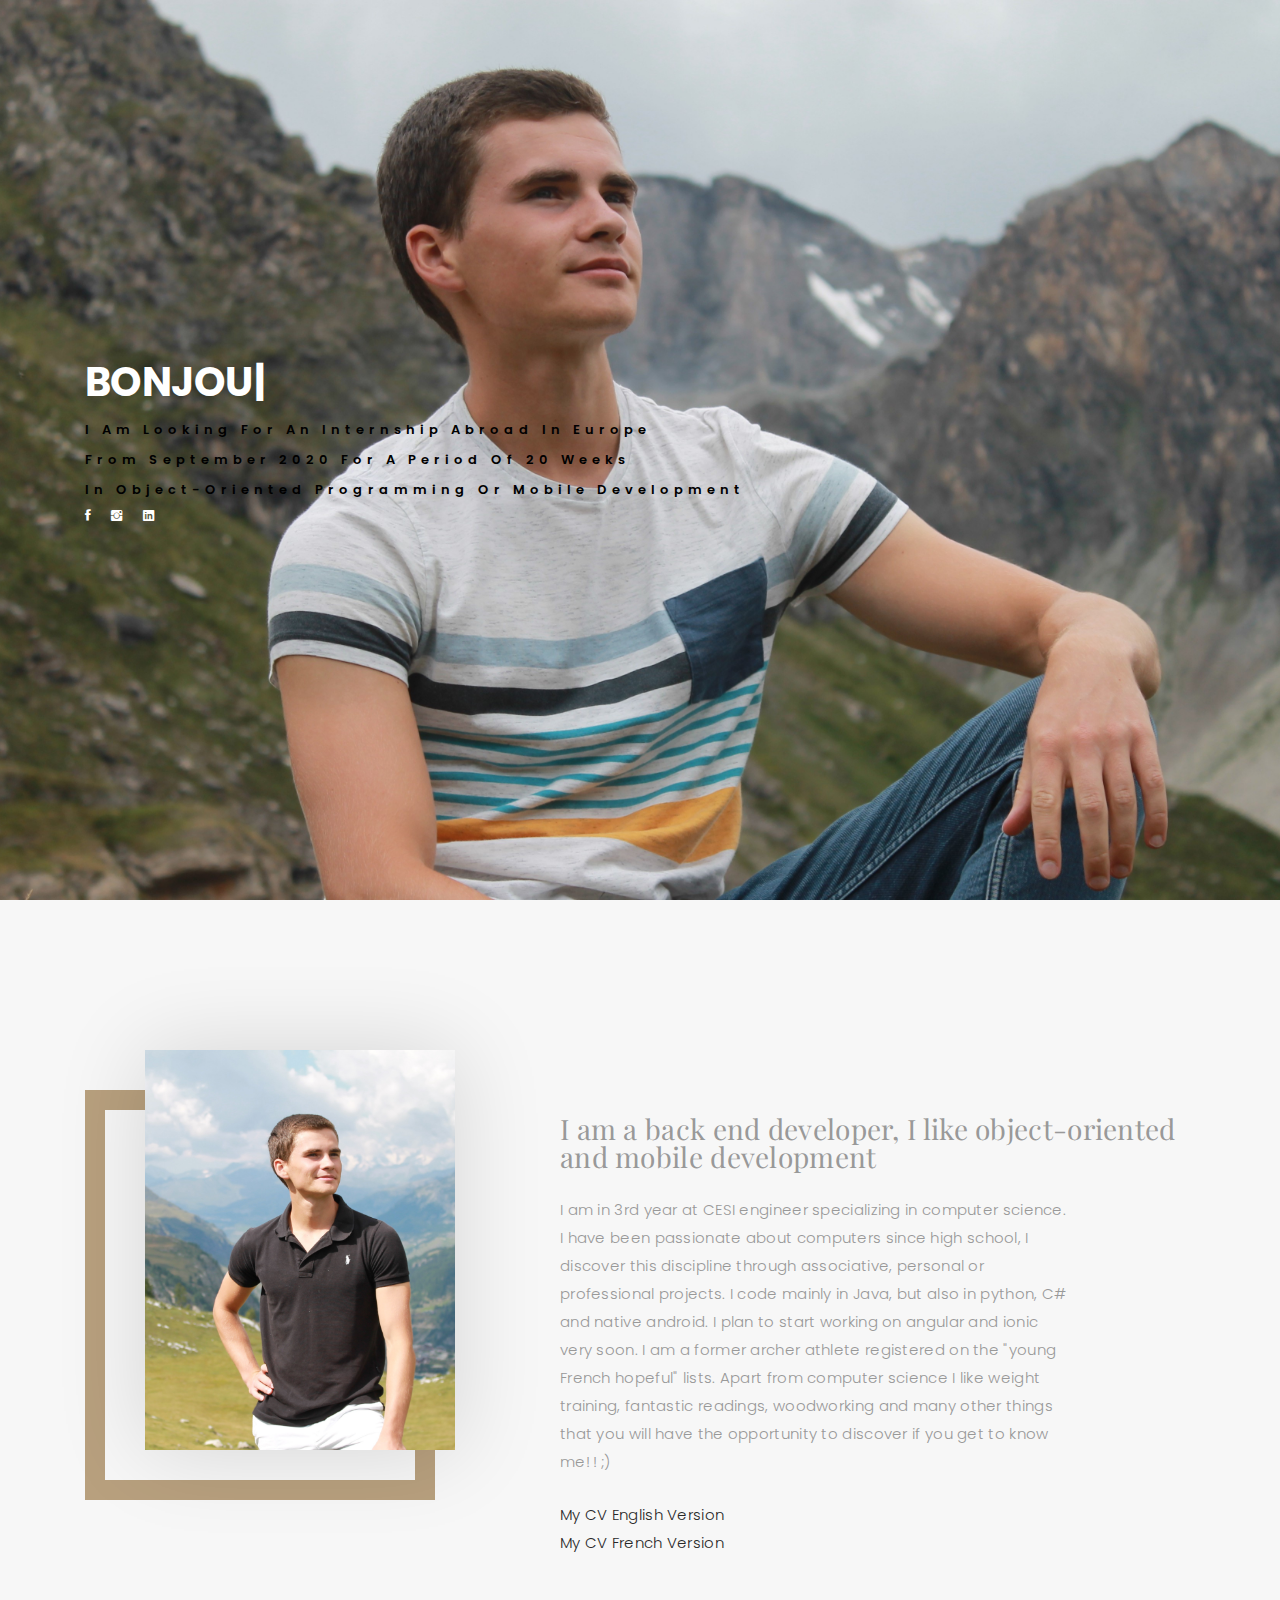
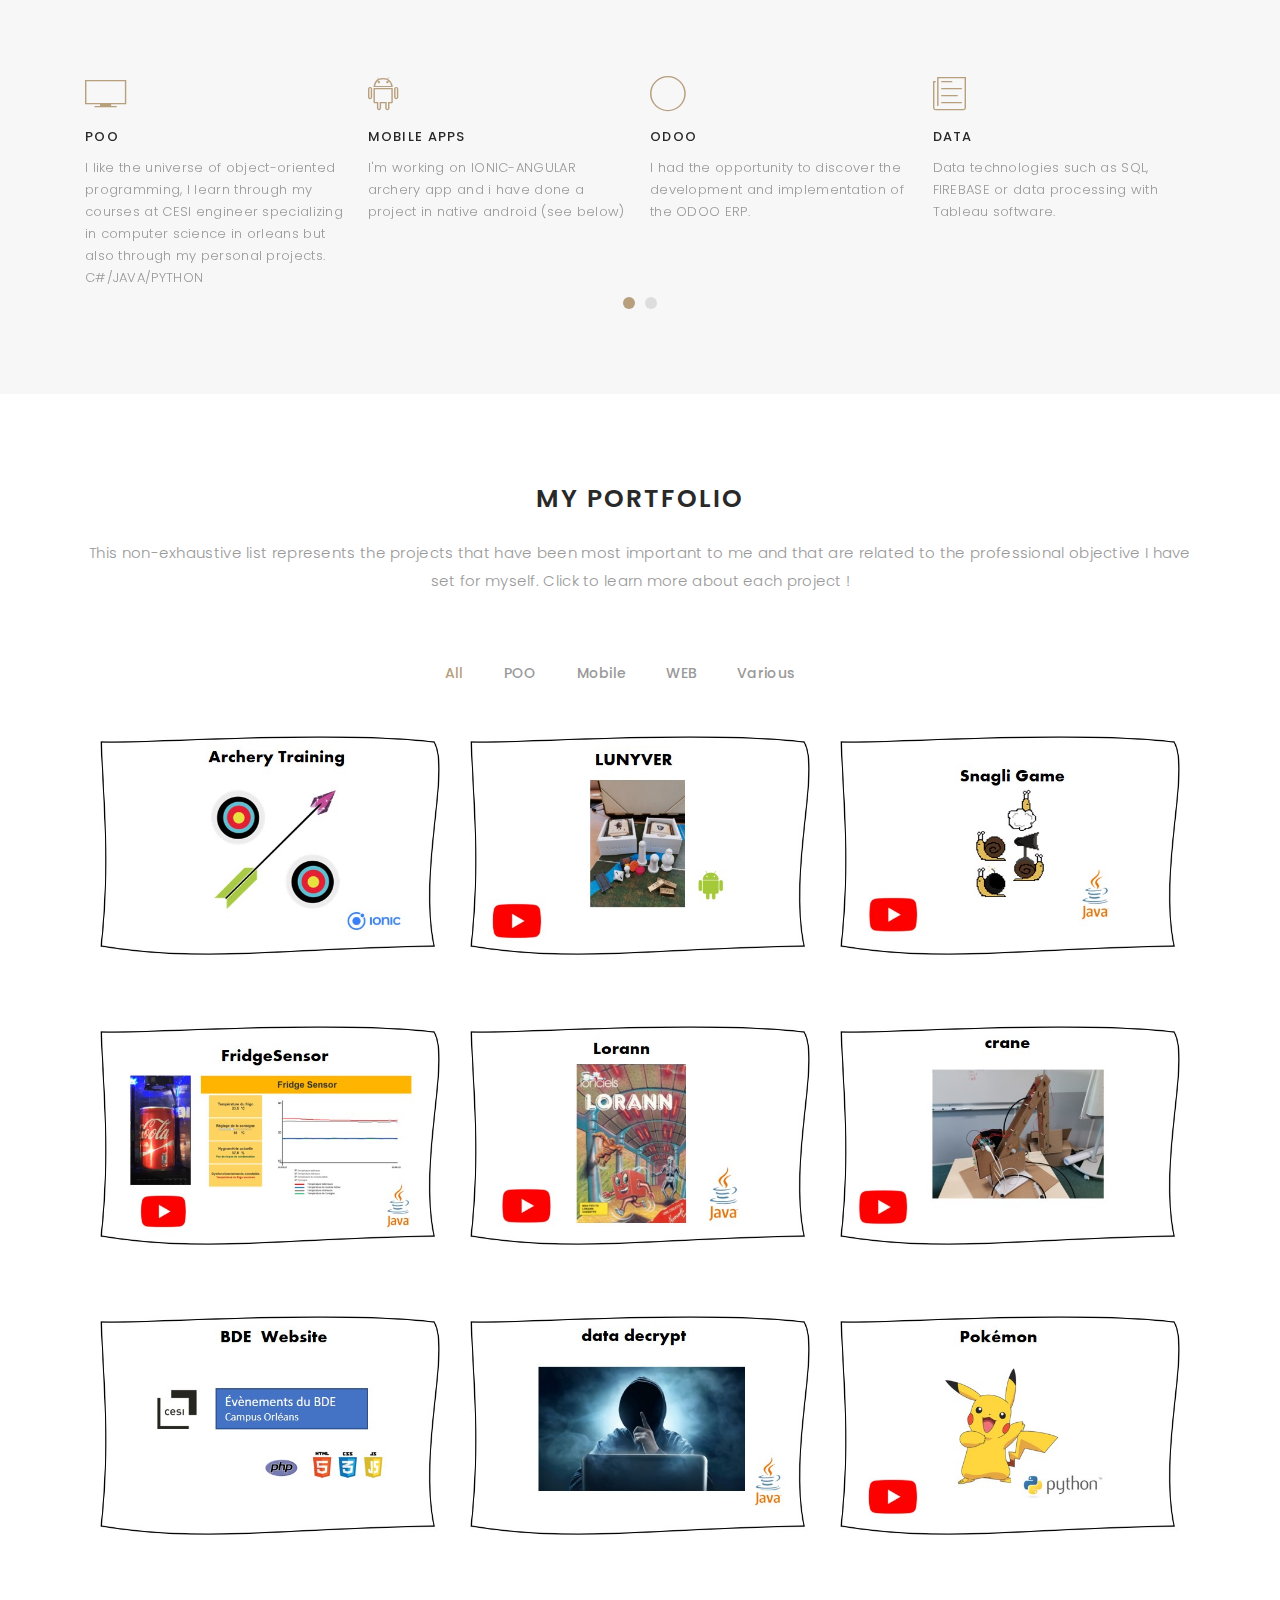
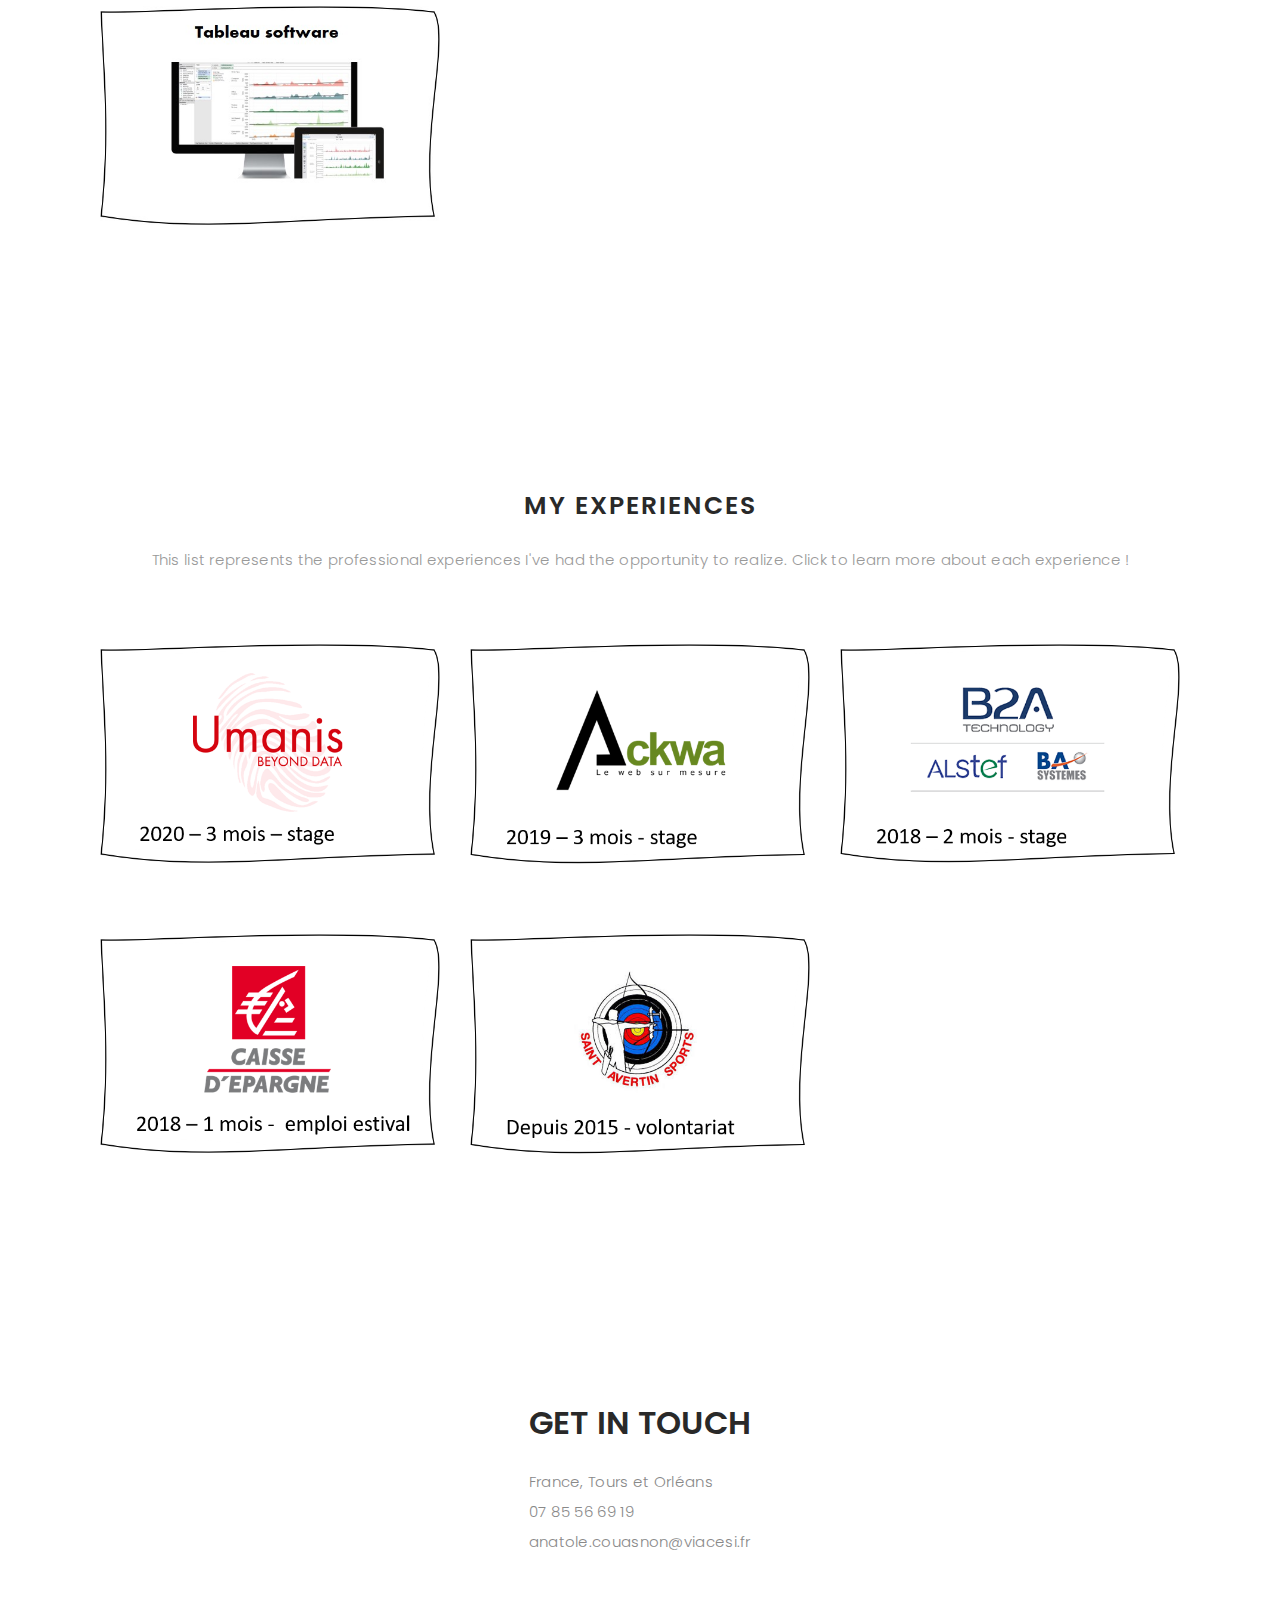
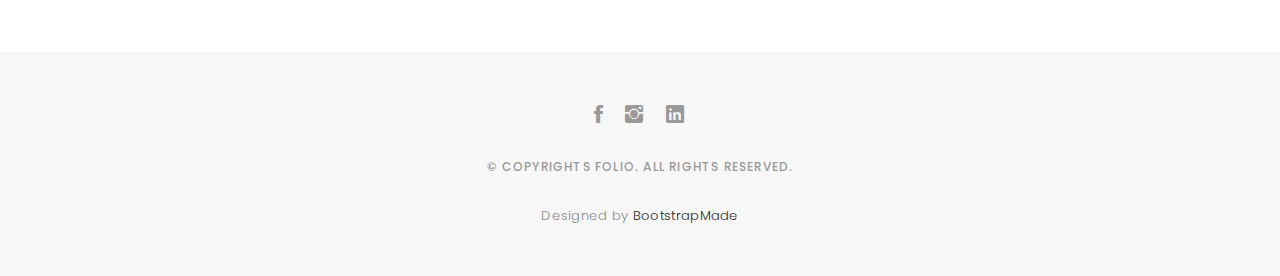
<file: index anglais.html>
<!DOCTYPE html>
<html lang="en">

<head>
  <!-- meta -->
  <meta charset="utf-8">
  <meta content="width=device-width, initial-scale=1.0" name="viewport">

  <title>Anatole Couasnon Portfolio</title>
  <meta content="" name="keywords">
  <meta content="" name="description">

  <!-- Google Fonts -->
  <link href="https://fonts.googleapis.com/css?family=Poppins:300,300i,400,400i,500,500i,600,600i,700,700i|Playfair+Display:400,400i,700,700i,900,900i" rel="stylesheet">

  <!-- Bootstrap CSS File -->
  <link href="lib/bootstrap/css/bootstrap.min.css" rel="stylesheet">

  <!-- Libraries CSS Files -->
  <link href="lib/ionicons/css/ionicons.min.css" rel="stylesheet">
  <link href="lib/owlcarousel/assets/owl.carousel.min.css" rel="stylesheet">
  <link href="lib/magnific-popup/magnific-popup.css" rel="stylesheet">
  <link href="lib/hover/hover.min.css" rel="stylesheet">

  <!-- Main Stylesheet File -->
  <link href="css/style.css" rel="stylesheet">

  <!-- Responsive css -->
  <link href="css/responsive.css" rel="stylesheet">

  <!-- Favicon -->
  <link rel="shortcut icon" href="images/avataaars.png">

  <!-- =======================================================
    Theme Name: Folio
    Theme URL: https://bootstrapmade.com/folio-bootstrap-portfolio-template/
    Author: BootstrapMade.com
    Author URL: https://bootstrapmade.com
  ======================================================= -->
</head>

<body>

  <!-- start section navbar -->
  <nav id="main-nav">
    <div class="row">
      <div class="container">

        <div class="logo">
          <a href="index.html"><img src="images/logo.png" alt="logo"></a>
        </div>

        <div class="responsive"><i data-icon="m" class="ion-navicon-round"></i></div>

        <ul class="nav-menu list-unstyled">
          <li><a href="#header" class="smoothScroll">Home</a></li>
          <li><a href="#about" class="smoothScroll">About</a></li>
          <li><a href="#portfolio" class="smoothScroll">Portfolio</a></li>
          <li><a href="#experiences" class="smoothScroll">Experiences</a></li>
          <li><a href="#contact" class="smoothScroll">Contact</a></li>
        </ul>

      </div>
    </div>
  </nav>
  <!-- End section navbar -->


  <!-- start section header -->
  <div id="header" class="home">

    <div class="container">
      <div class="header-content">
        <h1><span class="typed"></span></h1>
        <p style="color:#000;">I am looking for an internship abroad in Europe </p>
		<p class="test"> from September 2020 for a period of 20 weeks </p>
		<p class="test"> in object-oriented programming or mobile development </p>

        <ul class="list-unstyled list-social">
          <li><a href="https://www.facebook.com/anatole.couasnon"><i class="ion-social-facebook"></i></a></li>
          <li><a href="https://www.instagram.com/anatole_csn/"><i class="ion-social-instagram"></i></a></li>
		  <li><a href="https://www.linkedin.com/in/anatole-couasnon-65b700159/"><i class="ion-social-linkedin"></i></a></li>
		  
        </ul>
      </div>
    </div>
  </div>
  <!-- End section header -->


  <!-- start section about us -->
  <div id="about" class="paddsection">
    <div class="container">
      <div class="row justify-content-between">

        <div class="col-lg-4 ">
          <div class="div-img-bg">
            <div class="about-img">
              <img src="images/portrait.JPG" class="img-responsive" alt="me">
            </div>
          </div>
        </div>

        <div class="col-lg-7">
          <div class="about-descr">

            <p class="p-heading">I am a back end developer, I like object-oriented and mobile development</p>
            <p class="separator gray">I am in 3rd year at CESI engineer specializing in computer science. I have been passionate about computers since high school, I discover this discipline through associative, personal or professional projects.
				I code mainly in Java, but also in python, C# and native android. I plan to start working on angular and ionic very soon.
				I am a former archer athlete registered on the "young French hopeful" lists. Apart from computer science I like weight training, fantastic readings,
				woodworking and many other things that you will have the opportunity to discover if you get to know me! ! ;)
            </p>
            <p>
              <a href="downloads/CV%20Anatole%20English%20Version.pdf" download>My CV English Version</a>
              <br>
              <a href="downloads/CV%20Anatole%20French%20Version.pdf" download>My CV French Version</a>
            </p>

          </div>

        </div>
      </div>
    </div>
  </div>
  <!-- end section about us -->


  <!-- start section services -->
  <div id="services">
    <div class="container">

        <div class="services-carousel owl-theme">

          <div class="services-block">

            <i class="ion-ios-monitor-outline"></i>
            <span>POO</span>
            <p class="separator">I like the universe of object-oriented programming, I learn through my courses at CESI engineer specializing in computer science in orleans but also through my personal projects. C#/JAVA/PYTHON</p>

          </div>
		  
		  
          <div class="services-block">

            <i class="ion-social-android-outline"></i>
            <span>MOBILE APPS</span>
            <p class="separator">I'm working on IONIC-ANGULAR archery app and i have done a project in native android (see below) </p>

          </div>

          <div class="services-block">

            <i class="ion-ios-circle-outline"></i>
            <span>ODOO</span>
            <p class="separator">I had the opportunity to discover the development and implementation of the ODOO ERP. </p>

          </div>

          <div class="services-block">

            <i class="ion-ios-paper-outline"></i>
            <span>DATA</span>
            <p class="separator">Data technologies such as SQL, FIREBASE or data processing with Tableau software. </p>

          </div>

          <div class="services-block">

            <i class="ion-social-html5"></i>
            <span>WEB</span>
            <p class="separator">WEB, ASP.NET CORE (C#), HTML / CSS / PHP / Bootstrap development...</p>

          </div>

          <div class="services-block">

            <i class="ion-social-github"></i>
            <span>VERSIONNING</span>
            <p class="separator">Use of Git and Mercurial versioning tools on a daily basis (school, staff, internship, etc.)</p>

          </div>

        </div>

    </div>

  </div>
  <!-- end section services -->


  <!-- start section portfolio -->
  <div id="portfolio" class="text-center paddsection">

    <div class="container">
      <div class="section-title text-center">
        <h2>My Portfolio</h2>
		<p> This non-exhaustive list represents the projects that have been most important to me and that are related to the professional objective I have set for myself. Click to learn more about each project ! </p>
      </div>
    </div>

    <div class="container">
      <div class="row">
        <div class="col-md-12">

          <div class="portfolio-list">

            <ul class="nav list-unstyled" id="portfolio-flters">
              <li class="filter filter-active" data-filter=".all">all</li>
              <li class="filter" data-filter=".poo">POO</li>
              <li class="filter" data-filter=".mobile">Mobile </li>
              <li class="filter" data-filter=".web">WEB</li>
              <li class="filter" data-filter=".various">various</li>
            </ul>

          </div>

          <div class="portfolio-container">

            <div class="col-lg-4 col-md-6 portfolio-thumbnail all mobile webdesign" >
              <a class="popup-img" href="images/portfolio/descrArchery.png">
                <img src="images/portfolio/TirArc.jpg" alt="img">
              </a>
            </div>

            <div class="col-lg-4 col-md-6 portfolio-thumbnail all mobile various webdesign" >
              <a class="popup-img" href="images/portfolio/descrLunyver.png">
                <img src="images/portfolio/LUNYVER.jpg" alt="img">
              </a>
            </div>

            <div class="col-lg-4 col-md-6 portfolio-thumbnail all poo webdesign">
				<a class="popup-img" href="images/portfolio/descrSnagli.png" onClick="window.open('https://www.youtube.com/watch?v=e9RheX8kCL0&t=1s','popup','location=no');return false;">
					<img src="images/portfolio/Snagli.jpg" alt="img">
				</a>
            </div>
			
			<div class="col-lg-4 col-md-6 portfolio-thumbnail all poo various webdesign" >
				<a class="popup-img" href="images/portfolio/descrFridge.png" onClick="window.open('https://www.youtube.com/watch?v=UZVKnWe3COs','popup','location=no');return false;">
					<img src="images/portfolio/FridgeSensor.jpg" alt="img">
				</a>
            </div>
			
			<div class="col-lg-4 col-md-6 portfolio-thumbnail all poo webdesign" >
				<a class="popup-img" href="images/portfolio/descrLorann.png" onClick="window.open('https://www.youtube.com/watch?v=Mbu4ZqDn-TI','popup','location=no');return false;">
					<img src="images/portfolio/Lorann.jpg" alt="img">
				</a>
            </div>
			
			
			<div class="col-lg-4 col-md-6 portfolio-thumbnail all various webdesign" >
              <a class="popup-img" href="images/portfolio/descrGrue.png">
                <img src="images/portfolio/Grue.jpg" alt="img">
              </a>
            </div>
			
			
			<div class="col-lg-4 col-md-6 portfolio-thumbnail all web webdesign" >
              <a class="popup-img" href="images/portfolio/descrBDE.png">
                <img src="images/portfolio/Bde.jpg" alt="img">
              </a>
            </div>
			
			
			<div class="col-lg-4 col-md-6 portfolio-thumbnail all poo various webdesign" >
              <a class="popup-img" href="images/portfolio/descrDatas.png">
                <img src="images/portfolio/Dechiffrage.jpg" alt="img">
              </a>
            </div>
			
			
			<div class="col-lg-4 col-md-6 portfolio-thumbnail all poo webdesign" >
              <a class="popup-img" href="images/portfolio/descrPokémon.png">
                <img src="images/portfolio/Pokemon.jpg" alt="img">
              </a>
            </div>
			
			
			<div class="col-lg-4 col-md-6 portfolio-thumbnail all various webdesign" >
              <a class="popup-img" href="images/portfolio/descrTableau.png">
                <img src="images/portfolio/Tableau.jpg" alt="img">
              </a>
            </div>

          </div>
        </div>
      </div>
    </div>

  </div>
  <!-- End section portfolio -->

  <!-- start section experiences -->
  <div id="experiences" class="text-center paddsection">

    <div class="container">
      <div class="section-title text-center">
        <h2>My Experiences</h2>
        <p> This list represents the professional experiences I've had the opportunity to realize. Click to learn more about each experience ! </p>
      </div>
    </div>

    <div class="container">
      <div class="row">
        <div class="col-md-12">

          <div class="portfolio-container">

            <div class="col-lg-4 col-md-6 portfolio-thumbnail all poo web various mobile" >
              <a class="popup-img" href="images/experiences/umanisDescr.png">
                <img src="images/experiences/umanis.png" alt="img">
              </a>
            </div>

            <div class="col-lg-4 col-md-6 portfolio-thumbnail all poo web various mobile" >
              <a class="popup-img" href="images/experiences/ackwaDescr.png">
                <img src="images/experiences/ackwa.png" alt="img">
              </a>
            </div>

            <div class="col-lg-4 col-md-6 portfolio-thumbnail all poo web various mobile" >
              <a class="popup-img" href="images/experiences/alstefDescr.png">
                <img src="images/experiences/alstef.png" alt="img">
              </a>
            </div>

            <div class="col-lg-4 col-md-6 portfolio-thumbnail all poo web various mobile" >
              <a class="popup-img" href="images/experiences/epargneDescr.png">
                <img src="images/experiences/epargne.png" alt="img">
              </a>
            </div>

            <div class="col-lg-4 col-md-6 portfolio-thumbnail all poo web various mobile" >
              <a class="popup-img" href="images/experiences/archeryDescr.png.png">
                <img src="images/experiences/archery.png" alt="img">
              </a>
            </div>



          </div>
        </div>
      </div>
    </div>

  </div>
  <!-- End section experiences -->

  <!-- start section journal 
  <div id="journal" class="text-left paddsection">

    <div class="container">
      <div class="section-title text-center">
        <h2>journal</h2>
      </div>
    </div>

    <div class="container">
      <div class="journal-block">
        <div class="row">

          <div class="col-lg-4 col-md-6">
            <div class="journal-info">

              <a href="blog-single.html"><img src="images/blog-post-1.jpg" class="img-responsive" alt="img"></a>

              <div class="journal-txt">

                <h4><a href="blog-single.html">SO LETS MAKE THE MOST IS BEAUTIFUL</a></h4>
                <p class="separator">To an English person, it will seem like simplified English
                </p>

              </div>

            </div>
          </div>

          <div class="col-lg-4 col-md-6">
            <div class="journal-info">

              <a href="blog-single.html"><img src="images/blog-post-2.jpg" class="img-responsive" alt="img"></a>

              <div class="journal-txt">

                <h4><a href="#blog-single.html">WE'RE GONA MAKE DREAMS COMES</a></h4>
                <p class="separator">To an English person, it will seem like simplified English
                </p>

              </div>

            </div>
          </div>

          <div class="col-lg-4 col-md-6">
            <div class="journal-info">

              <a href="blog-single.html"><img src="images/blog-post-3.jpg" class="img-responsive" alt="img"></a>

              <div class="journal-txt">

                <h4><a href="blog-single.html">NEW LIFE CIVILIZATIONS TO BOLDLY</a></h4>
                <p class="separator">To an English person, it will seem like simplified English
                </p>

              </div>

            </div>
          </div>

        </div>
      </div>
    </div>

  </div>-->
  <!-- End section journal -->


  <!-- start sectoion contact -->
  <div id="contact" class="paddsection">
    <div class="container">
      <div class="contact-block1">
        <div class="row">

          <div class="col-lg-6 center">
            <div class="contact-contact">

              <h2 class="mb-30">GET IN TOUCH</h2>

              <ul class="contact-details">
                <li><span>France, Tours et Orléans</span></li>
                <li><span>07 85 56 69 19</span></li>
                <li><span>anatole.couasnon@viacesi.fr</span></li>
              </ul>

            </div>
          </div>

          <!--<div class="col-lg-6">
            <form action="" method="post" role="form" class="contactForm">
              <div class="row">

                <div id="sendmessage">Your message has been sent. Thank you!</div>
                <div id="errormessage"></div>

                <div class="col-lg-6">
                  <div class="form-group contact-block1">
                    <input type="text" name="name" class="form-control" id="name" placeholder="Your Name" data-rule="minlen:4" data-msg="Please enter at least 4 chars" />
                    <div class="validation"></div>
                  </div>
                </div>

                <div class="col-lg-6">
                  <div class="form-group">
                    <input type="email" class="form-control" name="email" id="email" placeholder="Your Email" data-rule="email" data-msg="Please enter a valid email" />
                    <div class="validation"></div>
                  </div>
                </div>

                <div class="col-lg-12">
                  <div class="form-group">
                    <input type="text" class="form-control" name="subject" id="subject" placeholder="Subject" data-rule="minlen:4" data-msg="Please enter at least 8 chars of subject" />
                    <div class="validation"></div>
                  </div>
                </div>

                <div class="col-lg-12">
                  <div class="form-group">
                    <textarea class="form-control" name="message" rows="12" data-rule="required" data-msg="Please write something for us" placeholder="Message"></textarea>
                    <div class="validation"></div>
                  </div>
                </div>

                <div class="col-lg-12">
                  <input type="submit" class="btn btn-defeault btn-send" value="Send message">
                </div>

              </div>
            </form>
          </div>-->
        </div>
      </div>
    </div>
  </div>
  <!-- start sectoion contact -->


  <!-- start section footer -->
  <div id="footer" class="text-center">
    <div class="container">
      <div class="socials-media text-center">


		<ul class="list-unstyled">
          <li><a href="https://www.facebook.com/anatole.couasnon"><i class="ion-social-facebook"></i></a></li>
          <li><a href="https://www.instagram.com/anatole_csn/"><i class="ion-social-instagram"></i></a></li>
		  <li><a href="https://www.linkedin.com/in/anatole-couasnon-65b700159/"><i class="ion-social-linkedin"></i></a></li>
		  
        </ul>

      </div>

      <p>&copy; Copyrights Folio. All rights reserved.</p>

      <div class="credits">
        <!--
          All the links in the footer should remain intact.
          You can delete the links only if you purchased the pro version.
          Licensing information: https://bootstrapmade.com/license/
          Purchase the pro version with working PHP/AJAX contact form: https://bootstrapmade.com/buy/?theme=Folio
        -->
        Designed by <a href="https://bootstrapmade.com/">BootstrapMade</a>
      </div>

    </div>
  </div>
  <!-- End section footer -->

  <!-- JavaScript Libraries -->
  <script src="lib/jquery/jquery.min.js"></script>
  <script src="lib/jquery/jquery-migrate.min.js"></script>
  <script src="lib/bootstrap/js/bootstrap.bundle.min.js"></script>
  <script src="lib/typed/typed.js"></script>
  <script src="lib/owlcarousel/owl.carousel.min.js"></script>
  <script src="lib/magnific-popup/magnific-popup.min.js"></script>
  <script src="lib/isotope/isotope.pkgd.min.js"></script>

  <!-- Contact Form JavaScript File -->
  <script src="contactform/contactform.js"></script>

  <!-- Template Main Javascript File -->
  <script src="js/main.js"></script>

</body>

</html>
</file>
<file: css/responsive.css>
/** Width between 1200x to 0
 *  ~~~~~~~~~~~~~~~~~~~~~~~~~~~~~~~~~~~~
 */

@media (min-width: 1200px) {

}

/** Width between 992px to 1199px
 *  ~~~~~~~~~~~~~~~~~~~~~~~~~~~~~~~~~~~~
 */

@media (min-width: 992px) and (max-width: 1199px) {
  
}

/** Width between 768px to 991px
 *  ~~~~~~~~~~~~~~~~~~~~~~~~~~~~~~~~~~~~
 */

@media (min-width: 768px) and (max-width: 991px) {
  /* Navbar */
  nav {
    padding: 10px 15px;
  }
  .nav-menu {
    margin-top: 40px;
    display: none;
    float: none;
    width: 100%;
  }
  .nav-menu li {
    float: none;
    width: 100%;
    text-align: center;
    border-top: 1px solid #f7f7f7;
    line-height: 45px;
    margin-left: 0;
    padding-top: 10px;
    padding-bottom: 10px;
  }
  .responsive {
    float: right;
    padding-top: 15px;
    display: block;
  }
  /* About */
  .head-info .header-content .cmaster h1 {
    font-size: 32px;
  }
  #about .div-img-bg {
    padding: 0;
  }
  #about .div-img-bg .about-img img {
    margin-top: 0%;
    margin-left: calc(0% - 0px);
  }
  #about .about-descr .p-heading {
    font-size: 20px;
  }
  #about .about-descr .separator {
    max-width: 100%;
    margin-bottom: 0;
  }
  /* portfolio */
  #portfolio .portfolio-list .nav li {
    float: none;
    margin: 20px;
    display: inline-block;
  }
  /* journal */
  #journal .journal-block .journal-info {
    margin-bottom: 30px;
  }
  /* Contact */
  .contact-contact {
    margin-bottom: 30px;
  }
  /* Footer */
  #footer .socials-media ul li {
    margin-right: 0;
    margin-left: 0;
    float: none;
    display: inline-block;
  }
}

/** Width between 767px to 0
 *  ~~~~~~~~~~~~~~~~~~~~~~~~~~~~~~~~~~~~
 */

@media (max-width: 767px) {
  /* Navbar */
  nav {
    padding: 20px 15px;
  }
  .nav-menu {
    margin-top: 40px;
    display: none;
    float: none;
    width: 100%;
  }
  .nav-menu li {
    float: none;
    width: 100%;
    text-align: center;
    border-top: 1px solid #f7f7f7;
    line-height: 45px;
    margin-left: 0;
    padding-top: 10px;
    padding-bottom: 10px;
  }
  .responsive {
    float: right;
    padding-top: 15px;
    display: block;
  }
  /* About */
  .head-info .header-content h1 {
    font-size: 32px;
  }
  #about .div-img-bg {
    padding: 0;
  }
  #about .div-img-bg .about-img img {
    margin-top: 0%;
    margin-left: calc(0% - 0px);
  }
  #about .about-descr .p-heading {
    font-size: 20px;
  }
  #about .about-descr .separator {
    max-width: 100%;
    margin-bottom: 0;
  }
  /* portfolio */
  #portfolio .portfolio-list .nav li {
    float: none;
    margin: 20px;
    display: inline-block;
  }
  /* journal */
  #journal .journal-block .journal-info {
    margin-bottom: 30px;
  }
  /* Contact */
  .contact-contact {
    margin-bottom: 30px;
  }
  /* Footer */
  #footer .socials-media ul li {
    margin-right: 0;
    margin-left: 0;
    float: none;
    display: inline-block;
  }
}

/** Width between 600px to 0
 *  ~~~~~~~~~~~~~~~~~~~~~~~~~~~~~~~~~~~~
 */

@media (max-width: 600px) {
  /* Navbar */
  nav {
    padding: 20px 15px;
  }
  .nav-menu {
    margin-top: 40px;
    display: none;
    float: none;
    width: 100%;
  }
  .nav-menu li {
    float: none;
    width: 100%;
    text-align: center;
    border-top: 1px solid #f7f7f7;
    line-height: 45px;
    margin-left: 0;
    padding-top: 10px;
    padding-bottom: 10px;
  }
  .responsive {
    float: right;
    padding-top: 15px;
    display: block;
  }
  /* About */
  .head-info .header-content h1 {
    font-size: 32px;
  }
  #about .div-img-bg {
    padding: 0;
  }
  #about .div-img-bg .about-img img {
    margin-top: 0%;
    margin-left: calc(0% - 0px);
  }
  #about .about-descr .p-heading {
    font-size: 20px;
  }
  #about .about-descr .separator {
    max-width: 100%;
    margin-bottom: 0;
  }
  /* portfolio */
  #portfolio .portfolio-list .nav li {
    float: none;
    margin: 10px;
    display: inline-block;
  }
  /* journal */
  #journal .journal-block .journal-info {
    margin-bottom: 30px;
  }
  /* Contact */
  .contact-contact {
    margin-bottom: 30px;
  }
  /* Footer */
  #footer .socials-media ul li {
    margin-right: 0;
    margin-left: 0;
    float: none;
    display: inline-block;
  }
}

/** Width between 480px to 0
 *  ~~~~~~~~~~~~~~~~~~~~~~~~~~~~~~~~~~~~
 */

@media (max-width: 480px) {
  /* Navbar */
  nav {
    padding: 20px 15px;
  }
  .nav-menu {
    margin-top: 40px;
    display: none;
    float: none;
    width: 100%;
  }
  .nav-menu li {
    float: none;
    width: 100%;
    text-align: center;
    border-top: 1px solid #f7f7f7;
    line-height: 45px;
    margin-left: 0;
    padding-top: 10px;
    padding-bottom: 10px;
  }
  .responsive {
    float: right;
    padding-top: 15px;
    display: block;
  }
  /* About */
  .head-info .header-content h1 {
    font-size: 32px;
  }
  #about .div-img-bg {
    padding: 0;
  }
  #about .div-img-bg .about-img img {
    margin-top: 0%;
    margin-left: calc(0% - 0px);
  }
  #about .about-descr .p-heading {
    font-size: 20px;
  }
  #about .about-descr .separator {
    max-width: 100%;
    margin-bottom: 0;
  }
  /* portfolio */
  #portfolio .portfolio-list .nav li {
    float: none;
    margin: 20px;
  }
  /* journal */
  #journal .journal-block .journal-info {
    margin-bottom: 30px;
  }
  /* Contact */
  .contact-contact {
    margin-bottom: 30px;
  }
  /* Footer */
  #footer .socials-media ul li {
    margin-right: 0;
    margin-left: 0;
    float: none;
    display: inline-block;
  }
}

/** Width between 320px to 0
 *  ~~~~~~~~~~~~~~~~~~~~~~~~~~~~~~~~~~~~
 */

@media (max-width: 320px) {
  /* Navbar */
  nav {
    padding: 20px 15px;
  }
  .nav-menu {
    margin-top: 40px;
    display: none;
    float: none;
    width: 100%;
  }
  .nav-menu li {
    float: none;
    width: 100%;
    text-align: center;
    border-top: 1px solid #f7f7f7;
    line-height: 45px;
    margin-left: 0;
    padding-top: 10px;
    padding-bottom: 10px;
  }
  .responsive {
    float: right;
    padding-top: 15px;
    display: block;
  }
  /* About */
  .head-info .header-content h1 {
    font-size: 32px;
  }
  #about .div-img-bg {
    padding: 0;
  }
  #about .div-img-bg .about-img img {
    margin-top: 0%;
    margin-left: calc(0% - 0px);
  }
  #about .about-descr .p-heading {
    font-size: 20px;
  }
  #about .about-descr .separator {
    max-width: 100%;
    margin-bottom: 0;
  }
  /* portfolio */
  #portfolio .portfolio-list .nav li {
    float: none;
    margin: 20px;
  }
  /* journal */
  #journal .journal-block .journal-info {
    margin-bottom: 30px;
  }
  /* Contact */
  .contact-contact {
    margin-bottom: 30px;
  }
  /* Footer */
  #footer .socials-media ul li {
    margin-right: 0;
    margin-left: 0;
    float: none;
    display: inline-block;
  }
  /* Single page */
  .entry-comments-body span {
    display: inline-block;
    margin-right: 0;
  }
}
</file>
<file: css/blog.css>
/*-----------------------------------------------------------------------------------*/

/*  -  Navbar fixd page
/*-----------------------------------------------------------------------------------*/

.subpage-nav {
  display: block !important;
  position: relative;
}

/*-----------------------------------------------------------------------------------*/

/*  /* Single page */

/*-----------------------------------------------------------------------------------*/

/* main content */

.main-content {
  background: #f7f7f7;
}

.main-content .container-main {
  display: inline-block;
  width: 100%;
}

.main-content .container-main .block-main {
  margin-bottom: 30px;
  overflow: hidden;
}

.container-main .block-main .content-main {
  background: #fff none repeat scroll 0 0;
  display: inline-block;
  width: 100%;
}

.journal-txt h4 a {
  display: block;
  font-size: 19px;
  line-height: 24px;
  margin: 0 0 13px 0;
  font-weight: 500;
  color: #292929;
  -moz-transition: all 0.5s ease-in-out 0s;
  -ms-transition: all 0.5s ease-in-out 0s;
  -o-transition: all 0.5s ease-in-out 0s;
  -webkit-transition: all 0.5s ease-in-out 0s;
  transition: all 0.5s ease-in-out 0s;
}

.journal-txt h4 a:hover {
  color: #b8a07e;
  -moz-transition: all 0.5s ease-in-out 0s;
  -ms-transition: all 0.5s ease-in-out 0s;
  -o-transition: all 0.5s ease-in-out 0s;
  -webkit-transition: all 0.5s ease-in-out 0s;
  transition: all 0.5s ease-in-out 0s;
}

.post-meta ul li {
  font-size: 12px;
  font-weight: normal;
  margin-left: 8px;
  margin-right: 8px;
  text-transform: capitalize;
  display: inline-block;
  float: none;
}

.content-main .post-meta a {
  color: #a2a2a2;
  margin-left: 5px;
}

/* Commonts */

.comments {
  background: #fff;
}

.entry-comments h6 {
  margin-right: 10px;
  font-size: 13px;
  letter-spacing: 0.1em;
  font-weight: 500;
}

.entry-comments-item {
  margin-top: 40px;
  padding-bottom: 40px;
  border-bottom: 1px solid #f2f2f2;
}

.entry-comments-avatar {
  position: absolute;
  display: block;
  border-radius: 50%;
  width: 60px;
  height: 60px;
}

.entry-comments-body {
  padding-left: 86px;
}

.entry-comments-author {
  margin-right: 10px;
  font-size: 13px;
  color: #292929;
  letter-spacing: 0.1em;
  font-weight: 500;
}

.rep {
  font-size: 13px;
  color: #292929;
  letter-spacing: 0.1em;
  font-weight: 500;
  text-transform: capitalize;
}

.entry-comments span a {
  font-size: 13px;
  color: #999;
}

.entry-comments-reply {
  padding-left: 10%;
}

/* Commonts form */

.cmt {
  background: #fff;
}

blockquote {
  padding: 40px;
  background-color: #f2f2f2;
  margin: 30px 0;
  border: none;
  border-left: 4px solid #b8a07e;
}
</file>
<file: css/style.css>
/*
  Theme Name: Folio
  Theme URL: https://bootstrapmade.com/folio-bootstrap-portfolio-template/
  Author: BootstrapMade.com
  Author URL: https://bootstrapmade.com
*/

/*  General Styling
/*-----------------------------------------------------------------------------------*/

body {
  background: #ffffff;
  color: #898989;
  font-family: 'Poppins', helvetica;
  font-size: 15px;
  font-weight: 300;
  line-height: 20px;
  letter-spacing: 0.02em;
  overflow-x: hidden;
  margin: 0 auto;
  padding: 0;
  -moz-box-sizing: border-box;
  -ms-box-sizing: border-box;
  -o-box-sizing: border-box;
  -webkit-box-sizing: border-box;
  box-sizing: border-box;
}

h1, h2, h3, h4, h5, h6 {
  margin: 0;
}

h2 {
  color: #292929;
  font-weight: 600;
}

h4 {
  color: #292929;
  font-size: 14px;
  font-weight: 600;
}

a {
  color: #292929;
  text-decoration: none !important;
  -moz-transition: all 0.5s ease-in-out 0s;
  -ms-transition: all 0.5s ease-in-out 0s;
  -o-transition: all 0.5s ease-in-out 0s;
  -webkit-transition: all 0.5s ease-in-out 0s;
  transition: all 0.5s ease-in-out 0s;
}

a:hover {
  -moz-transition: all 0.5s ease-in-out 0s;
  -ms-transition: all 0.5s ease-in-out 0s;
  -o-transition: all 0.5s ease-in-out 0s;
  -webkit-transition: all 0.5s ease-in-out 0s;
  transition: all 0.5s ease-in-out 0s;
}

a:hover, a:focus {
  color: #b8a07e;
  text-decoration: underline;
}

nav ul li a {
  padding: 2px 0 0 0;
  position: relative;
  display: block;
  font-size: 12px;
  color: #999999;
  letter-spacing: 0.1em;
  font-weight: 500;
  line-height: 14px;
  text-transform: uppercase;
  -moz-transition: all 0.5s ease-in-out 0s;
  -ms-transition: all 0.5s ease-in-out 0s;
  -o-transition: all 0.5s ease-in-out 0s;
  -webkit-transition: all 0.5s ease-in-out 0s;
  transition: all 0.5s ease-in-out 0s;
}

p {
  margin: 25px 0;
  padding: 0;
  font-size: 15px;
  color: #999999;
  line-height: 28px;
}

::-moz-selection {
  background: #b8a07e;
  color: #fff;
}

::selection {
  background: #b8a07e;
  color: #fff;
}



.center{
    width: 100%;
    margin: 0 auto;
    overflow: hidden;
    align-items: center;
    justify-content: space-around;
    display: flex;
    float: none;
}

.test{
	color : black;
	font-weight: 200;
}

.btn {
  background: #333;
  border: medium none;
  border-radius: 0;
  color: #fff;
  font-size: 12px;
  height: 50px;
  line-height: 50px;
  padding: 0 30px;
  text-transform: uppercase;
}

.btn:hover, .btn:focus {
  color: #fff;
}

.padDiv {
  padding: 30px 20px;
}

.section-title {
  margin-bottom: 70px;
}

.section-title h2 {
  font-size: 25px;
  letter-spacing: 2px;
  text-transform: uppercase;
}

.form-control {
  background-color: transparent;
  border: 1px solid #999;
  border-radius: 0;
  color: #999999;
  font-size: 12px;
  font-weight: 500;
  height: 50px;
  letter-spacing: 0.1em;
  padding-left: 10px;
  margin: 0 0 25px 0;
  line-height: 14px;
  text-transform: uppercase;
}

.form-control:focus {
  box-shadow: none;
  outline: 0 none;
}

.paddsection {
  padding-top: 90px;
  padding-bottom: 90px;
}

.paddsections {
  padding-top: 90px;
  padding-bottom: 90px !important;
}

.hvr-shutter-in-horizontal::before {
  background: #333;
}

.hvr-shutter-in-horizontal:hover {
  background: #b8a07e;
}

.mb-30 {
  margin-bottom: 30px;
}

/*-----------------------------------------------------------------------------------*/
/*  Navbar Top
/*-----------------------------------------------------------------------------------*/

nav {
  position: fixed;
  background: #fff;
  z-index: 1000;
  width: 100%;
  padding: 20px;
  display: none;
  -webkit-box-shadow: 0px 2px 92px 0px rgba(0, 0, 0, 0.18);
  -moz-box-shadow: 0px 2px 92px 0px rgba(0, 0, 0, 0.18);
  box-shadow: 0px 2px 92px 0px rgba(0, 0, 0, 0.18);
}

.nav-menu {
  float: right;
  line-height: 32px;
  margin-bottom: 0;
  padding-top: 16px;
}

nav ul li {
  float: left;
  margin-right: 15px;
  font-family: 'Poppins', sans-serif;
  font-size: 14px;
  margin-left: 40px;
}

nav ul li a {
  padding: 2px 0 0 0;
  position: relative;
  display: block;
  font-size: 14px;
  color: #999999;
  font-family: 'Poppins', helvetica;
  font-weight: 500;
  line-height: 16px;
  text-transform: uppercase;
  letter-spacing: 0.02em;
  text-transform: capitalize;
}

.logo {
  float: left;
}

.logo img {
  width: 100px;
  height: 50px;
}

.responsive {
  display: none;
  font-size: 23px;
}

.active {
  color: #afafaf;
}

/*----------------------------------------------------------------------------------*/
/*  Header
/*-----------------------------------------------------------------------------------*/

#header {
  background: url("../images/baniere.jpg") repeat scroll center center / cover;
  height: 100vh;
  width: 100%;
}


#header .header-content {
  height: 100vh;
  text-align: left;
  width: 100%;
  display: flex;
  justify-content: center;
  flex-direction: column;
}

.header-content h1 {
  font-size: 40px;
  font-weight: 700;
  margin-bottom: 10px;
  text-transform: uppercase;
  color: #fff;
}

.header-content p {
  font-size: 13px;
  letter-spacing: 5px;
  margin-top: 0;
  margin-bottom: 30px;
  text-transform: capitalize;
  color: #000;
  margin-bottom: 2px;
  font-weight: 600;
}

.header-content .list-social li {
  float: left;
  margin-right: 20px;
}

.header-content .list-social li i {
  color: #fff;
  font-size: 15px;
}

/*-----------------------------------------------------------------------------------*/
/*  Aout-us
/*-----------------------------------------------------------------------------------*/

#about {
  width: 100%;
  height: auto;
  background: #f7f7f7;
  padding-top: 190px;
}

#about .div-img-bg {
  padding-bottom: 30px;
  border: 20px solid #b8a07e;
}

#about .div-img-bg .about-img img {
  width: 100%;
  box-shadow: 0px 0px 85px 0px rgba(0, 0, 0, 0.14);
  margin-top: -60px;
  margin-left: 40px;
  height: 400px;
  object-fit: cover;
}

#about .about-descr .p-heading {
  font-family: 'Playfair Display', serif;
  font-size: 28px;
  text-align: left;
}

#about .about-descr .separator {
  max-width: 80%;
  margin-bottom: 0;
  text-align: left;
}

/*-----------------------------------------------------------------------------------*/
/*   Services
/*-----------------------------------------------------------------------------------*/

#services {
  background: #f7f7f7;
  position: relative;
  padding-bottom: 80px;
}

.owl-item {
  float: left;
}
.services-block span {
  margin: 10px 0;
  position: relative;
  font-size: 13px;
  color: #292929;
  letter-spacing: 0.1em;
  font-weight: 500;
  text-transform: uppercase;
  display: block;
}

.services-block .separator {
  margin: 0;
  font-size: 13px;
  line-height: 22px;
}

.services-block i {
  font-size: 44px;
  color: #b8a07e;
  line-height: 44px;
}


.services-carousel  .owl-stage-outer {
  overflow: hidden;
}

.services-carousel .owl-dots {
  margin-top: 5px;
  text-align: center;
}

.services-carousel .owl-dot {
  display: inline-block;
  margin: 0 5px;
  width: 12px !important;
  height: 12px !important;
  border-radius: 50%;
  border: 0;
  padding: 0 !important;
  background-color: #ddd;
  cursor: pointer;
}

.services-carousel .owl-dot.active {
  background-color: #b8a07e;
}

.owl-nav {
  display: none;
}


/*-----------------------------------------------------------------------------------*/
/*  Portfolio
/*-----------------------------------------------------------------------------------*/

#portfolio {
  position: relative;
  padding-bottom: 50px;
}

#portfolio .portfolio-list {
  margin-bottom: 50px;
}

#portfolio .portfolio-list .nav {
  display: inline-block;
  margin: 0;
}

#portfolio .portfolio-list .nav li {
  margin: 0 40px 0 0;
  float: left;
  font-size: 14px;
  color: #999999;
  line-height: 16px;
  cursor: pointer;
  font-family: 'Poppins', helvetica;
  font-weight: 500;
  letter-spacing: 0.02em;
  text-transform: capitalize;
  -moz-transition: all 0.5s ease-in-out 0s;
  -ms-transition: all 0.5s ease-in-out 0s;
  -o-transition: all 0.5s ease-in-out 0s;
  -webkit-transition: all 0.5s ease-in-out 0s;
  transition: all 0.5s ease-in-out 0s;
}

#portfolio .portfolio-list .nav li:hover, #portfolio .portfolio-list .nav li.filter-active  {
  color: #b8a07e;
  -moz-transition: all 0.5s ease-in-out 0s;
  -ms-transition: all 0.5s ease-in-out 0s;
  -o-transition: all 0.5s ease-in-out 0s;
  -webkit-transition: all 0.5s ease-in-out 0s;
  transition: all 0.5s ease-in-out 0s;
}

#portfolio .portfolio-container {
  display: inline-block;
  margin-bottom: 50px;
  width: 100%;
}

.portfolio-thumbnail {
  margin-bottom: 30px;
  overflow: hidden;
  min-height: 260px;
}

.portfolio-thumbnail img {
  max-width: 100%;
}

/*-----------------------------------------------------------------------------------*/
/*  Journal
/*-----------------------------------------------------------------------------------*/

#journal,  #journal-blog {
  height: auto;
  width: 100%;
  background: #f7f7f7;
  padding-bottom: 60px;
  position: relative;
}

#journal-blog {
  background: #fff;
  padding-bottom: 30px;
}

#journal .journal-block {
  display: inline-block;
  height: auto;
  width: 100%;
}

#journal .journal-block .journal-info {
  position: relative;
}

.journal-block .journal-info img {
  max-width: 100%;
}

.journal-block .journal-info .journal-txt {
  padding: 25px 0px;
  position: relative;
}

.journal-block .journal-info .journal-txt h4 a {
  display: block;
  font-size: 19px;
  line-height: 24px;
  margin: 0 0 13px 0;
  font-weight: 500;
  color: #292929;
  -moz-transition: all 0.5s ease-in-out 0s;
  -ms-transition: all 0.5s ease-in-out 0s;
  -o-transition: all 0.5s ease-in-out 0s;
  -webkit-transition: all 0.5s ease-in-out 0s;
  transition: all 0.5s ease-in-out 0s;
}

.journal-block .journal-info .journal-txt h4 a:hover {
  color: #b8a07e;
  -moz-transition: all 0.5s ease-in-out 0s;
  -ms-transition: all 0.5s ease-in-out 0s;
  -o-transition: all 0.5s ease-in-out 0s;
  -webkit-transition: all 0.5s ease-in-out 0s;
  transition: all 0.5s ease-in-out 0s;
}

.journal-block .journal-info .journal-txt p {
  margin: 0;
  font-size: 14px;
  line-height: 24px;
}

/*-----------------------------------------------------------------------------------*/
/*  Contact
/*-----------------------------------------------------------------------------------*/

#contact {
  height: auto;
  width: 100%;
}

.contact-details {
  list-style: none;
  margin: 0;
  padding: 0;
}

.contact-details li {
  padding-bottom: 10px;
}

#contact input, #contact textarea {
  width: 100%;
}


#contact  #sendmessage {
  color: #18d26e;
  border: 1px solid #18d26e;
  display: none;
  text-align: center;
  padding: 15px;
  font-weight: 600;
  margin: 15px;
}

#contact  #errormessage {
  color: red;
  display: none;
  border: 1px solid red;
  text-align: center;
  padding: 15px;
  font-weight: 600;
  margin: 15px;
}

#contact #sendmessage.show, #contact #errormessage.show, #contact .show {
  display: block;
}

#contact .validation {
  color: red;
  display: none;
  margin: 0 0 20px;
  font-weight: 400;
  font-size: 13px;
}

/*-----------------------------------------------------------------------------------*/
/*  Footer
/*-----------------------------------------------------------------------------------*/

#footer {
  background: #f7f7f7;
  padding-top: 50px;
  padding-bottom: 50px;
}

#footer .socials-media {
  width: 100%;
}

#footer .socials-media ul {
  display: inline-block;
  float: none;
  margin: 0 0 20px 0;
}

#footer .socials-media ul li {
  float: left;
  margin-left: 10px;
  margin-right: 10px;
}

#footer .socials-media ul li a {
  font-size: 24px;
  color: #999;
  letter-spacing: 0.1em;
  font-weight: 500;
  background: transparent;
  text-transform: uppercase;
  -moz-transition: all 0.5s ease-in-out 0s;
  -ms-transition: all 0.5s ease-in-out 0s;
  -o-transition: all 0.5s ease-in-out 0s;
  -webkit-transition: all 0.5s ease-in-out 0s;
  transition: all 0.5s ease-in-out 0s;
}

#footer .socials-media ul li a:hover {
  color: #b8a07e;
  -moz-transition: all 0.5s ease-in-out 0s;
  -ms-transition: all 0.5s ease-in-out 0s;
  -o-transition: all 0.5s ease-in-out 0s;
  -webkit-transition: all 0.5s ease-in-out 0s;
  transition: all 0.5s ease-in-out 0s;
}

#footer p {
  font-size: 12px;
  letter-spacing: 0.1em;
  font-weight: 500;
  margin-top: 0;
  text-transform: uppercase;
}

.credits {
  font-size: 13px;
}
</file>
